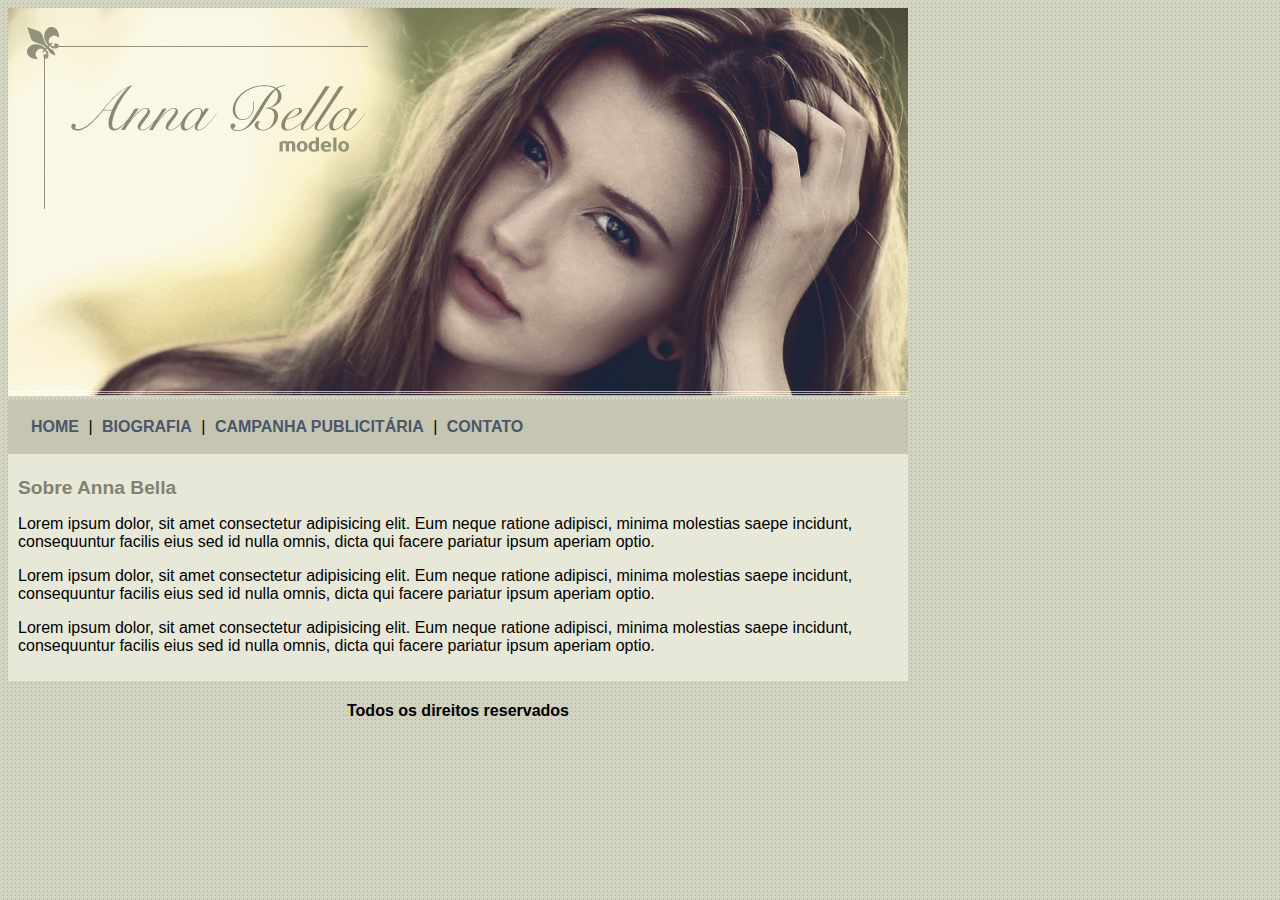
<file: DesenvolvimentoWebCompleto/ProjetoCSS3/index.html>
<!DOCTYPE html>
<html lang="pt-br">
<head>
    <meta charset="UTF-8">
    <meta name="viewport" content="width=device-width, initial-scale=1.0">
    <title>Página Inicial</title>
    <link rel="stylesheet" type="text/css" href="estilo.css">
</head>
<body>

    <div id="principal">

        <img src="imagens/capa.png" alt="Capa">

    <div id="menu">
        <a href="index.html">HOME</a> |
        <a href="biografia.html">BIOGRAFIA</a> |
        <a href="campanha.html">CAMPANHA PUBLICITÁRIA</a> |
        <a href="contato.html">CONTATO</a>
    </div>

    <div id="conteudo">
        <h1>
            Sobre Anna Bella
        </h1>

        <p>
            Lorem ipsum dolor, sit amet consectetur adipisicing elit. Eum neque ratione adipisci, minima molestias saepe incidunt, consequuntur facilis eius sed id nulla omnis, dicta qui facere pariatur ipsum aperiam optio.
        </p>

        <p>
            Lorem ipsum dolor, sit amet consectetur adipisicing elit. Eum neque ratione adipisci, minima molestias saepe incidunt, consequuntur facilis eius sed id nulla omnis, dicta qui facere pariatur ipsum aperiam optio.
        </p>

        <p>
            Lorem ipsum dolor, sit amet consectetur adipisicing elit. Eum neque ratione adipisci, minima molestias saepe incidunt, consequuntur facilis eius sed id nulla omnis, dicta qui facere pariatur ipsum aperiam optio.
        </p>
    </div>

    <footer>
        <h4>Todos os direitos reservados</h4>
    </footer>

</div>
</body>
</html>
</file>
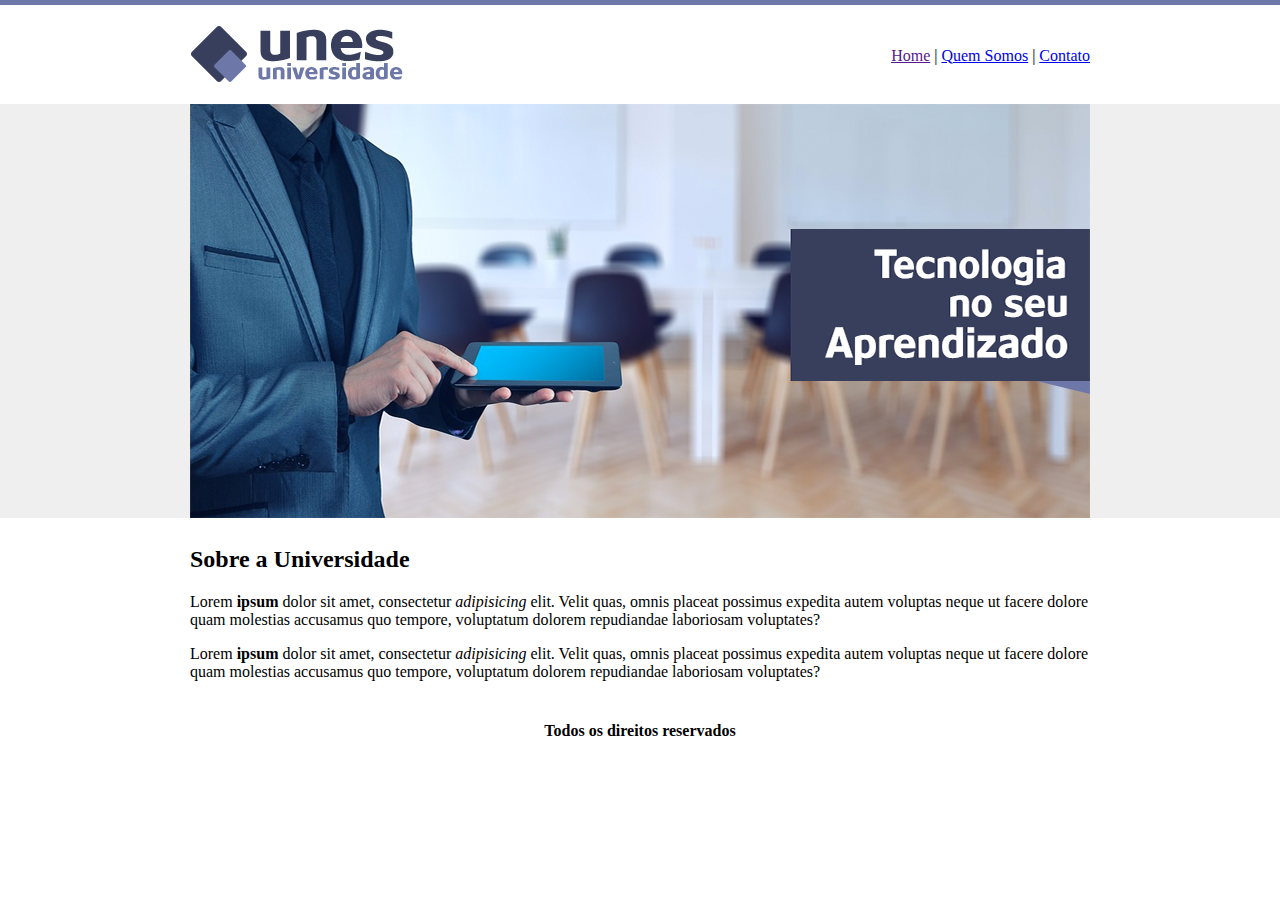
<file: DesenvolvimentoWebCompleto/ProjetoFinalHTML/index.html>
<!-- Esse Arquivos foi construido com o intuido
    de praticar os comandos de tabela -->

<!DOCTYPE html>
<html lang="pt-br">
<head>
    <meta charset="UTF-8">
    <meta name="viewport" content="width=device-width, initial-scale=1.0">
    <title>UNES - Página principal</title>
</head>
<body background="imagens/fundo.png" >
    <table border="0" width="900" align="center">

        <tr>
            <td height="89"><img src="imagens/logo.png" alt="logo"></td>
            <td align="right">
                <a href="">Home</a> |
                <a href="quem-somos.html">Quem Somos</a> |
                <a href="contato.html">Contato</a>
            </td>
        </tr>
        
        <tr>
            <td colspan="2">
                <img src="imagens/capa.png" alt="Capa">
            </td>
        </tr>

        <tr>
            <td colspan="2">
                <h2>Sobre a Universidade</h2>
                <p>Lorem <strong>ipsum</strong> dolor sit amet, consectetur <em>adipisicing</em> elit. Velit quas, omnis placeat possimus expedita autem voluptas neque ut facere dolore quam molestias accusamus quo tempore, voluptatum dolorem repudiandae laboriosam voluptates?
                </p>
                <p>Lorem <strong>ipsum</strong> dolor sit amet, consectetur <em>adipisicing</em> elit. Velit quas, omnis placeat possimus expedita autem voluptas neque ut facere dolore quam molestias accusamus quo tempore, voluptatum dolorem repudiandae laboriosam voluptates?
                </p>
            </td>
        </tr>

        <tr>
            <td colspan="2" align="center">
                <h4>Todos os direitos reservados</h4>
            </td>
        </tr>

    </table>
</body>
</html>
</file>
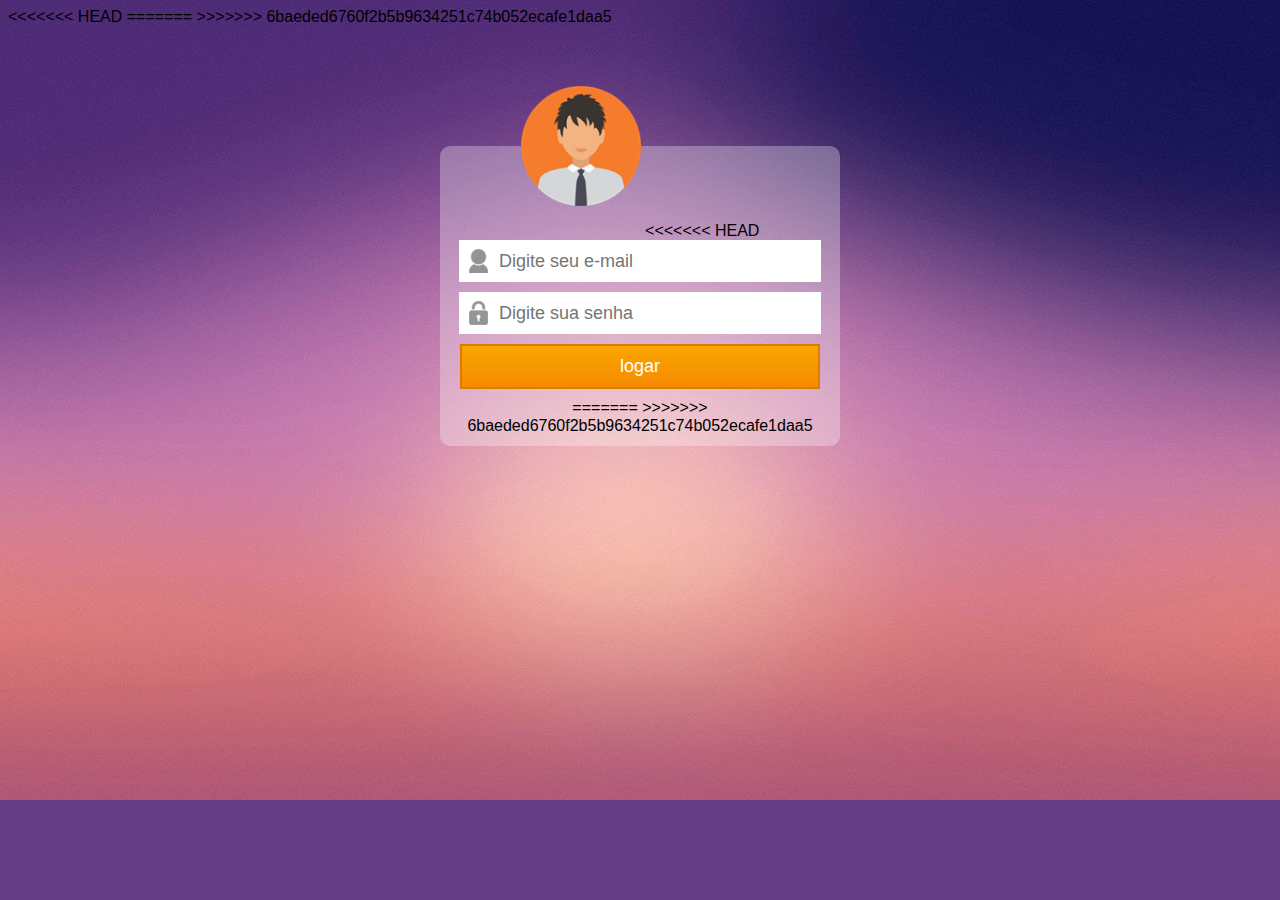
<file: DesenvolvimentoWebCompleto/ProjetoForm/index.html>
<!DOCTYPE html>
<html lang="pt-br">
<head>
    <meta charset="UTF-8">
    <meta name="viewport" content="width=device-width, initial-scale=1.0">
    <title>Estilizando Formulários</title>
<<<<<<< HEAD
    <link rel="stylesheet" type="text/css" href="estilo.css">
=======
    <link rel="stylesheet" style="text/css" href="estilo.css">
>>>>>>> 6baeded6760f2b5b9634251c74b052ecafe1daa5
</head>
<body>
    <div id="container">
        
        <img src="imagens/perfil.png" alt="perfil">

<<<<<<< HEAD
        <form>

            <div>
                <input class="email" type="text" name="email" id="email" placeholder="Digite seu e-mail">
            </div>

            <div>
                <input class="senha" type="password" name="senha" id="senha" placeholder="Digite sua senha">
            </div>

            <div>
                <input class="submit" type="submit" value="logar">
            </div>

        </form>

=======
>>>>>>> 6baeded6760f2b5b9634251c74b052ecafe1daa5
    </div>
</body>
</html>
</file>
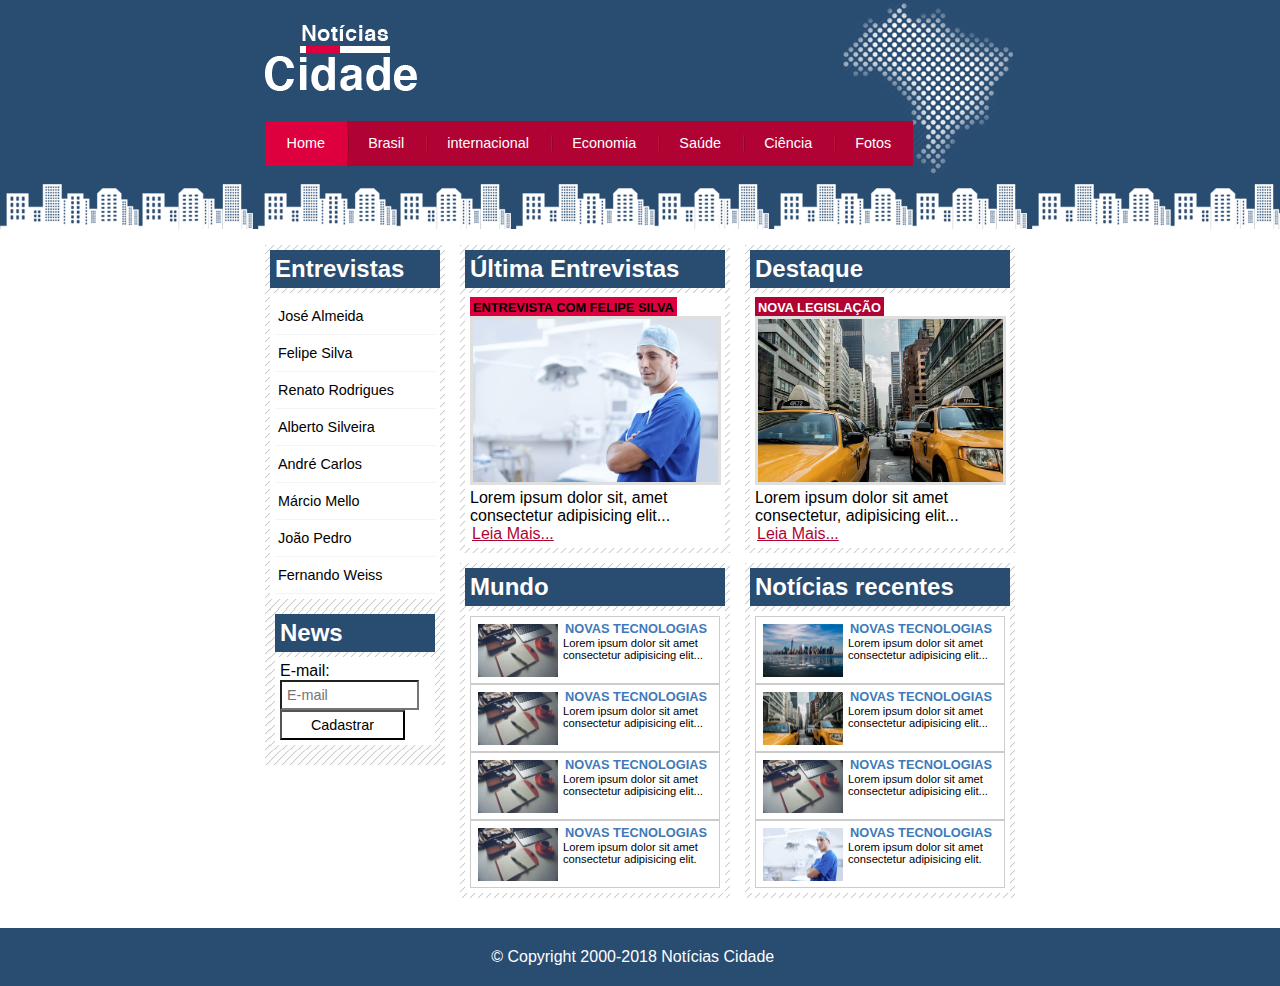
<file: DesenvolvimentoWebCompleto/ProjetoNoticia/index.html>
<!DOCTYPE html>
<html lang="pt-br">
  <head>
    <meta charset="UTF-8" />
    <meta name="viewport" content="width=device-width, initial-scale=1.0" />
    <title>Notícias cidade - Seu site de notícias</title>
    <link rel="stylesheet" type="text/css" href="css/estilo.css" />
  </head>

  <body class="home">
    <!-- INICIO Container-->
    <div id="container">
      <!-- INICO /topo-->
      <div id="topo">
        <h1 class="logo">Notícias Cidade</h1>
        <ul id="navegacao">
          <li class="primeiro"><a id="home" href="index.html">Home</a></li>
          <li><a id="brasil" href="brasil.html">Brasil</a></li>
          <li>
            <a id="internacional" href="internacional.html">internacional</a>
          </li>
          <li><a id="economia" href="economia.html">Economia</a></li>
          <li><a id="saude" href="saude.html">Saúde</a></li>
          <li><a id="ciencia" href="ciencia.html">Ciência</a></li>
          <li><a id="fotos" href="fotos.html">Fotos</a></li>
        </ul>
      </div>
      <!-- FIM /topo-->

      <!-- INICIO /conteudo-->
      <div id="conteudo">
        <div id="primario">
          <div class="caixa entrevista">
            <h2>Última Entrevistas</h2>
            <div class="caixa-conteudo">
              <h3>Entrevista com Felipe Silva</h3>
              <img
                class="imagem-principal"
                src="imagens/doutor.jpg"
                alt="Doutor"
                width="100%"
              />
              <p>Lorem ipsum dolor sit, amet consectetur adipisicing elit...</p>
              <a href="">Leia Mais...</a>
            </div>
          </div>
          <div class="caixa">
            <h2>Mundo</h2>
            <div class="caixa-conteudo">
              <ul id="lista-noticias">
                <li>
                  <a href="">
                    <img
                      src="imagens/tecnologia.jpg"
                      alt="tecnologia"
                      width="80"
                    />
                    <h3>Novas tecnologias</h3>
                    <p>
                      Lorem ipsum dolor sit amet consectetur adipisicing elit...
                    </p>
                  </a>
                </li>
                <li>
                  <a href="">
                    <img
                      src="imagens/tecnologia.jpg"
                      alt="tecnologia"
                      width="80"
                    />
                    <h3>Novas tecnologias</h3>
                    <p>
                      Lorem ipsum dolor sit amet consectetur adipisicing elit...
                    </p>
                  </a>
                </li>
                <li>
                  <a href="">
                    <img
                      src="imagens/tecnologia.jpg"
                      alt="tecnologia"
                      width="80"
                    />
                    <h3>Novas tecnologias</h3>
                    <p>
                      Lorem ipsum dolor sit amet consectetur adipisicing elit...
                    </p>
                  </a>
                </li>
                <li>
                  <a href="">
                    <img
                      src="imagens/tecnologia.jpg"
                      alt="tecnologia"
                      width="80"
                    />
                    <h3>Novas tecnologias</h3>
                    <p>
                      Lorem ipsum dolor sit amet consectetur adipisicing elit.
                    </p>
                  </a>
                </li>
              </ul>
            </div>
          </div>
        </div>
        <div id="secundario">
          <div class="caixa destaque">
            <h2>Destaque</h2>
            <div class="caixa-conteudo">
              <h3>Nova legislação</h3>
              <img
                class="imagem-principal"
                src="imagens/taxi.jpg"
                alt="Taxi"
                width="100%"
              />
              <p>Lorem ipsum dolor sit amet consectetur, adipisicing elit...</p>
              <a href="nova-legislacao.html">Leia Mais...</a>
            </div>
          </div>

          <div class="caixa">
            <h2>Notícias recentes</h2>
            <div class="caixa-conteudo">
              <ul id="lista-noticias">
                <li>
                  <a href="">
                    <img src="imagens/cidade.jpg " alt="cidade" width="80" />
                    <h3>Novas tecnologias</h3>
                    <p>
                      Lorem ipsum dolor sit amet consectetur adipisicing elit...
                    </p>
                  </a>
                </li>
                <li>
                  <a href="">
                    <img src="imagens/taxi.jpg" alt="texi" width="80" />
                    <h3>Novas tecnologias</h3>
                    <p>
                      Lorem ipsum dolor sit amet consectetur adipisicing elit...
                    </p>
                  </a>
                </li>
                <li>
                  <a href="">
                    <img
                      src="imagens/tecnologia.jpg"
                      alt="tecnologia"
                      width="80"
                    />
                    <h3>Novas tecnologias</h3>
                    <p>
                      Lorem ipsum dolor sit amet consectetur adipisicing elit...
                    </p>
                  </a>
                </li>
                <li>
                  <a href="">
                    <img src="imagens/doutor.jpg" alt="doutor" width="80" />
                    <h3>Novas tecnologias</h3>
                    <p>
                      Lorem ipsum dolor sit amet consectetur adipisicing elit.
                    </p>
                  </a>
                </li>
              </ul>
            </div>
          </div>
        </div>
        <!-- INICIO Lateral-->
        <div id="lateral">
          <div class="caixa">
            <h2>Entrevistas</h2>
            <div class="caixa-conteudo">
              <ul>
                <li><a href="">José Almeida</a></li>
                <li><a href="">Felipe Silva</a></li>
                <li><a href="">Renato Rodrigues</a></li>
                <li><a href="">Alberto Silveira</a></li>
                <li><a href="">André Carlos</a></li>
                <li><a href="">Márcio Mello</a></li>
                <li><a href="">João Pedro</a></li>
                <li><a href="">Fernando Weiss</a></li>
              </ul>
            </div>
            <div class="caixa">
              <h2>News</h2>
              <div class="caixa-conteudo">
                <form>
                  <div>
                    <label>E-mail:</label>
                    <input
                      type="text"
                      name="email"
                      id="email"
                      placeholder="E-mail"
                    />
                  </div>
                  <input class="" type="submit" value="Cadastrar" />
                </form>
              </div>
            </div>
          </div>
        </div>
        <!-- FIM /Lateral-->
      </div>
      <!-- FIM /conteudo-->
    </div>
    <!-- FIM /Container-->

    <div id="container-rodape" style="clear: both">
      <div id="rodape">&copy; Copyright 2000-2018 Notícias Cidade</div>
    </div>
  </body>
</html>
</file>
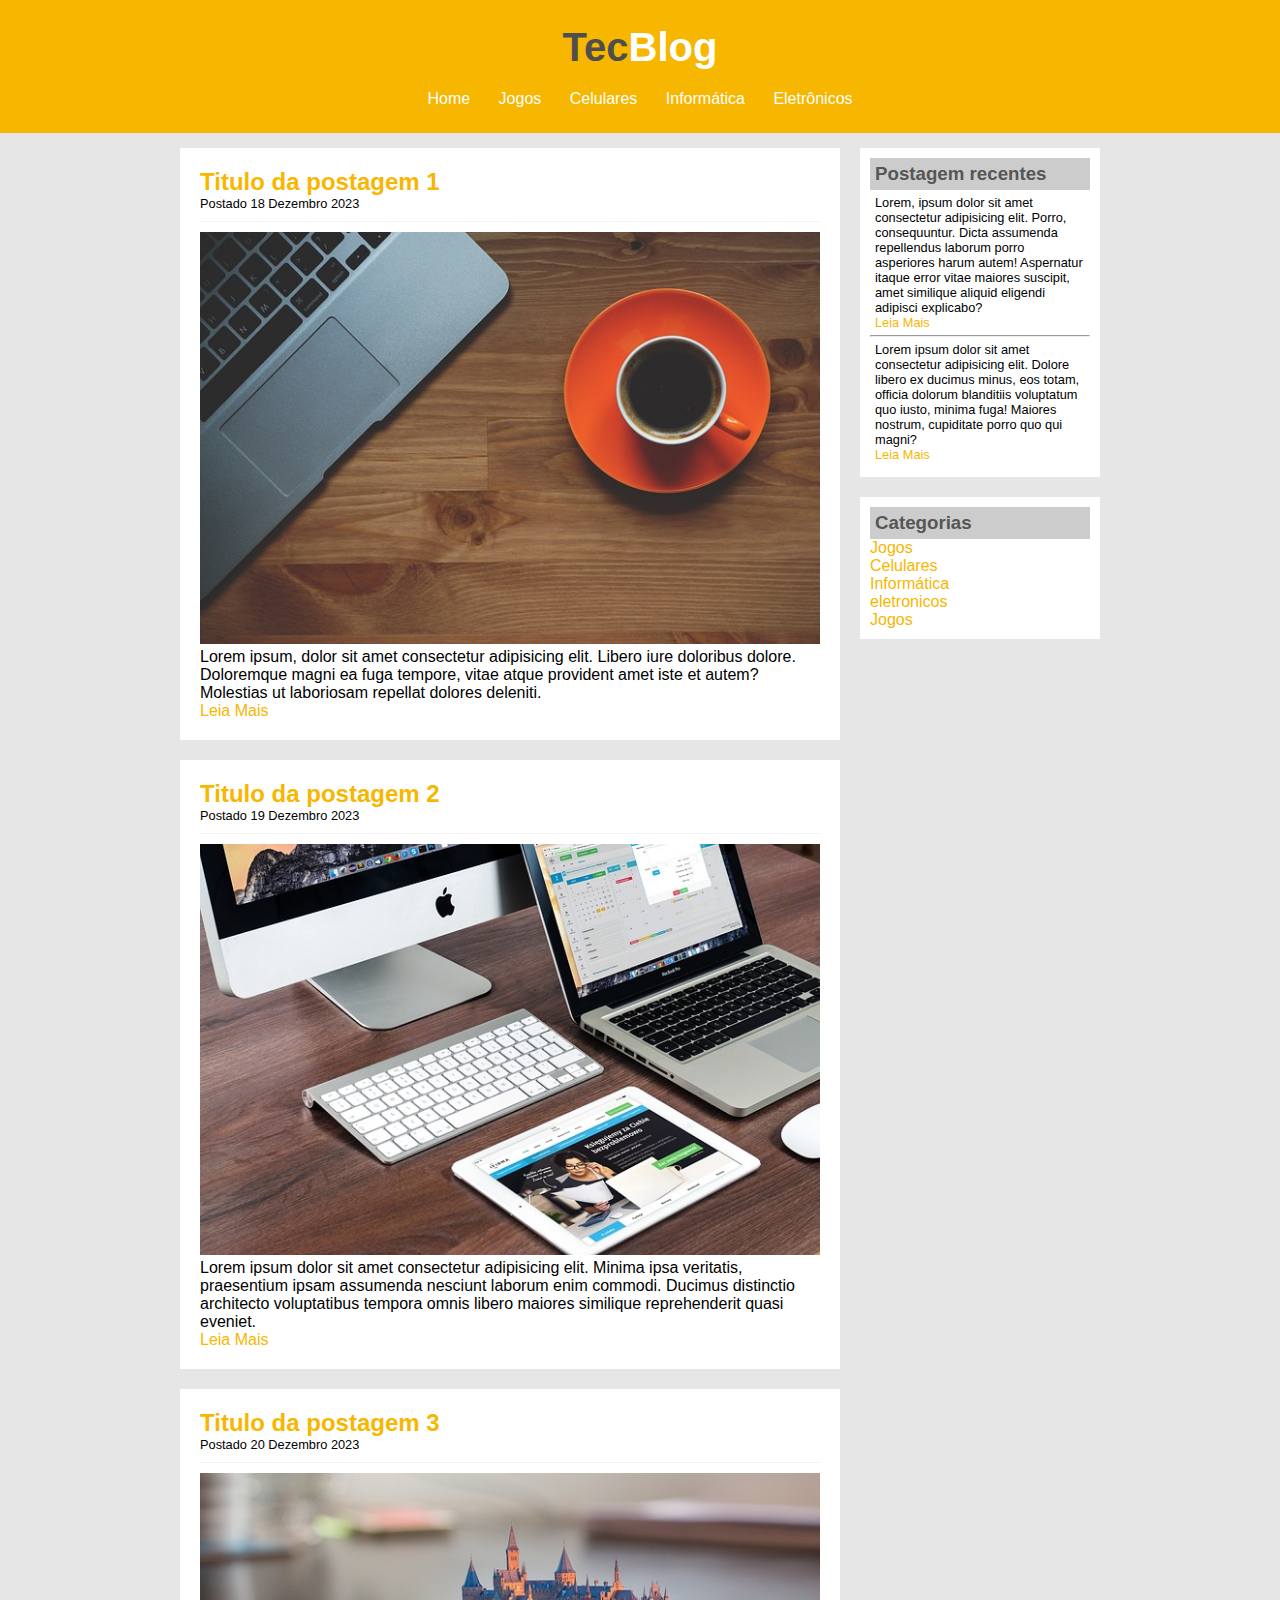
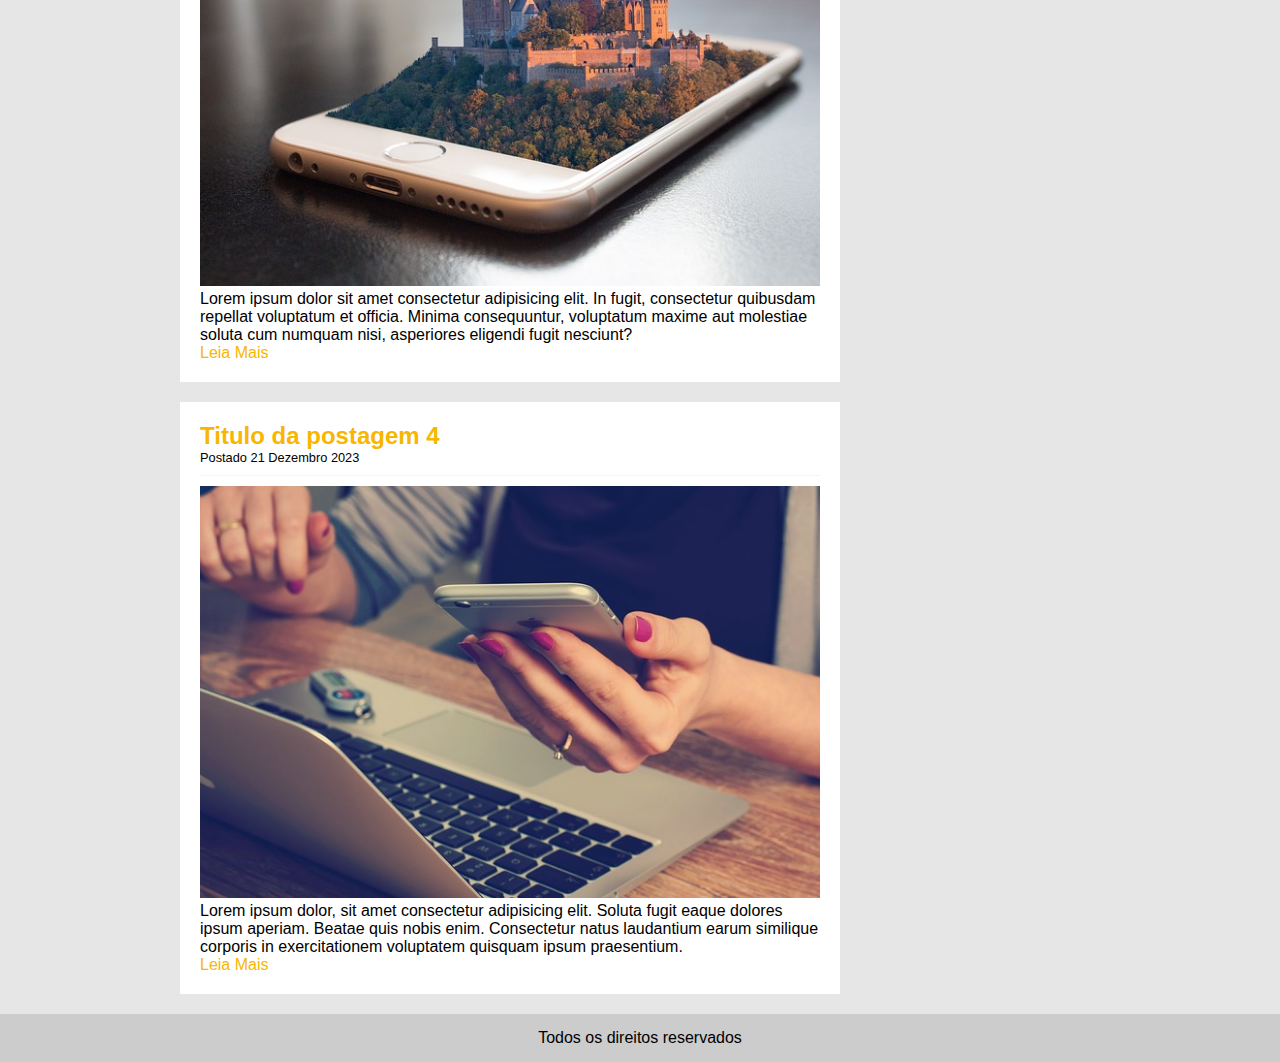
<file: DesenvolvimentoWebCompleto/ProjetoTecBlog/index.html>
<!DOCTYPE html>
<html lang="pt-br">
<head>
    <meta charset="UTF-8">
    <meta name="viewport" content="width=device-width, initial-scale=1.0">
    <title>TecBlog - O seu Blog de tecnologia</title>
    <link rel="stylesheet" type="text/css" href="css/estilo.css">
</head>
<body>
    
    <div id="areaCabecalho">
    
        <div id="areaLogo">
            <h1>Tec<span class="branco">Blog</span></h1>
        </div>
        <div id="areaMenu">
            <a href="index.html">Home</a>
            <a href="jogos.html">Jogos</a>
            <a href="celulares.html">Celulares</a>
            <a href="informatica.html">Informática</a>
            <a href="eletronicos.html">Eletrônicos</a>
        </div>

    </div>

    <div id="areaPrincipal">
        
        <div id="areaPostagens">
            
            <div class="postagem">
                <h2>Titulo da postagem 1</h2>
                <span class="dataPostagem">Postado 18 Dezembro 2023</span>
                <img width="620px" src="imagens/imagem1.jpg" alt="Imagen1">
                <p>Lorem ipsum, dolor sit amet consectetur adipisicing elit. Libero iure doloribus dolore. Doloremque magni ea fuga tempore, vitae atque provident amet iste et autem? Molestias ut laboriosam repellat dolores deleniti.</p>
                <a href="">Leia Mais</a>
            </div>

            <div class="postagem">
                <h2>Titulo da postagem 2</h2>
                <span class="dataPostagem">Postado 19 Dezembro 2023</span>
                <img width="620px" src="imagens/imagem2.jpg" alt="Imagen1">
                <p>Lorem ipsum dolor sit amet consectetur adipisicing elit. Minima ipsa veritatis, praesentium ipsam assumenda nesciunt laborum enim commodi. Ducimus distinctio architecto voluptatibus tempora omnis libero maiores similique reprehenderit quasi eveniet.</p>
                <a href="">Leia Mais</a>
            </div>

            <div class="postagem">
                <h2>Titulo da postagem 3</h2>
                <span class="dataPostagem">Postado 20 Dezembro 2023</span>
                <img width="620px" src="imagens/imagem3.jpg" alt="Imagen1">
                <p>Lorem ipsum dolor sit amet consectetur adipisicing elit. In fugit, consectetur quibusdam repellat voluptatum et officia. Minima consequuntur, voluptatum maxime aut molestiae soluta cum numquam nisi, asperiores eligendi fugit nesciunt?</p>
                <a href="">Leia Mais</a>
            </div>

            <div class="postagem">
                <h2>Titulo da postagem 4</h2>
                <span class="dataPostagem">Postado 21 Dezembro 2023</span>
                <img width="620px" src="imagens/imagem4.jpg" alt="Imagen1">
                <p>Lorem ipsum dolor, sit amet consectetur adipisicing elit. Soluta fugit eaque dolores ipsum aperiam. Beatae quis nobis enim. Consectetur natus laudantium earum similique corporis in exercitationem voluptatem quisquam ipsum praesentium.</p>
                <a href="">Leia Mais</a>
            </div>
        </div>
        <div id="areaLateral">
            <div class="conteudoLateral">
                <h3>Postagem recentes</h3>
                <div class="postagemLateral">
                    <p>Lorem, ipsum dolor sit amet consectetur adipisicing elit. Porro, consequuntur. Dicta assumenda repellendus laborum porro asperiores harum autem! Aspernatur itaque error vitae maiores suscipit, amet similique aliquid eligendi adipisci explicabo?</p>
                    <a href="">Leia Mais</a>
                </div>
                <hr>
                <div class="postagemLateral" style="border-bottom: none;">
                    <p>Lorem ipsum dolor sit amet consectetur adipisicing elit. Dolore libero ex ducimus minus, eos totam, officia dolorum blanditiis voluptatum quo iusto, minima fuga! Maiores nostrum, cupiditate porro quo qui magni?</p>
                    <a href="">Leia Mais</a>
                </div>
            </div>

            <div class="conteudoLateral">
                <h3>Categorias</h3>
                
                <a href="">Jogos</a><br>
                <a href="">Celulares</a><br>
                <a href="">Informática</a><br>
                <a href="">eletronicos</a><br> 
                <a href="">Jogos</a><br>
                </div>
            </div>
        </div>

        <div id="rodape">
            Todos os direitos reservados
        </div>
    </div>

</body>
</html>
</file>
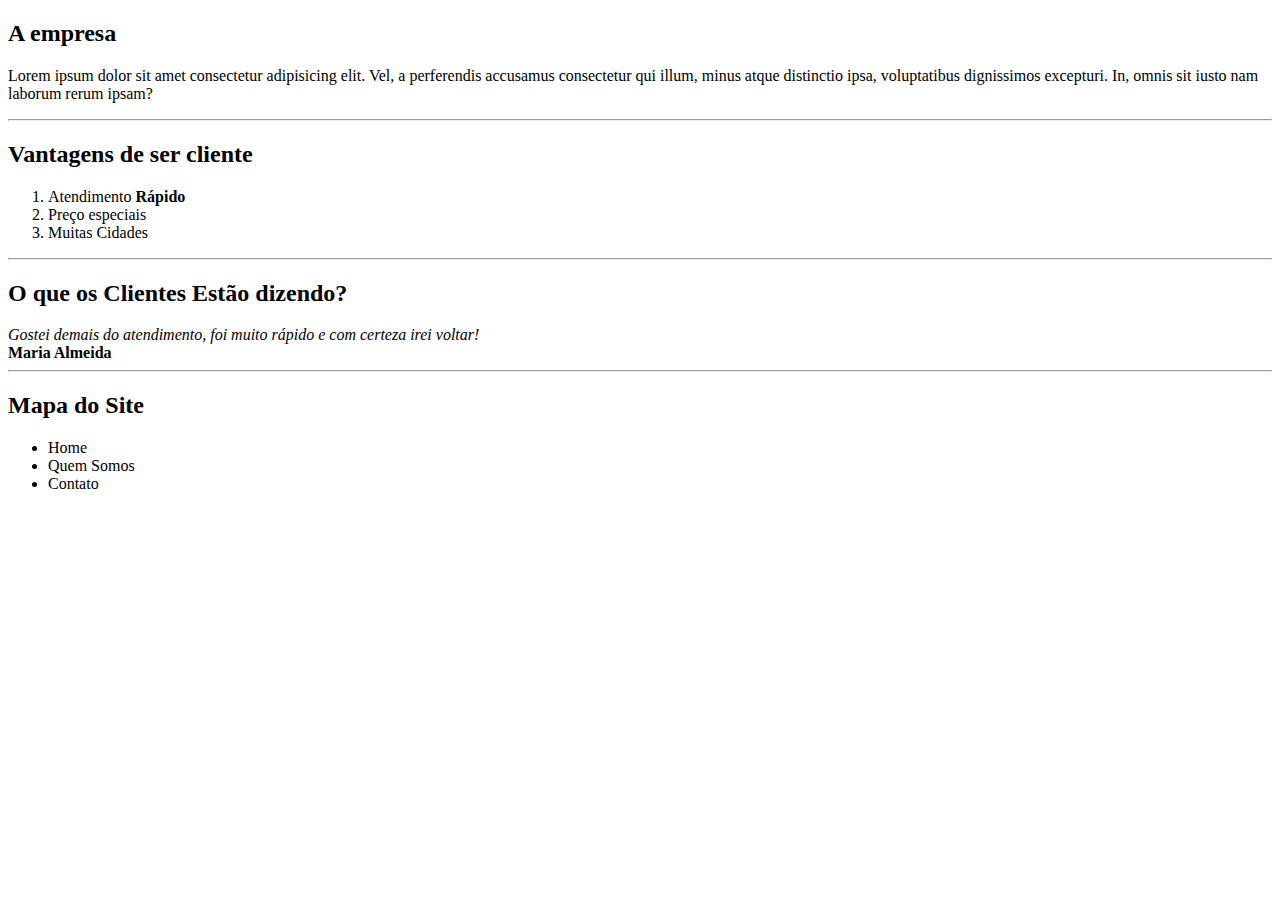
<file: DesenvolvimentoWebCompleto/PrimeiroProjeto/projeto.html>
<!DOCTYPE html>
<html lang="pt-br">
<head>
    <meta charset="UTF-8">
    <meta name="viewport" content="width=device-width, initial-scale=1.0">
    <title>Document</title>
</head>
<body>
    
    <h2>A empresa</h2>
    <p>Lorem ipsum dolor sit amet consectetur adipisicing elit. Vel, a perferendis accusamus consectetur qui illum, minus atque distinctio ipsa, voluptatibus dignissimos excepturi. In, omnis sit iusto nam laborum rerum ipsam?</p>

    <hr>

    <h2>Vantagens de ser cliente</h2>
    <ol>
        <li>Atendimento <strong>Rápido</strong></li>
        <li>Preço especiais</li>
        <li>Muitas Cidades</li>
    </ol>

    <hr>

    <h2>O que os Clientes Estão dizendo?</h2>
    <em>Gostei demais do atendimento, foi muito rápido e com certeza irei voltar!</em>
    <br>
    <strong>Maria Almeida</strong>

    <hr>
    <h2>Mapa do Site</h2>
    <ul>
        <li>Home</li>
        <li>Quem Somos</li>
        <li>Contato</li>
    </ul>
</body>
</html>
</file>
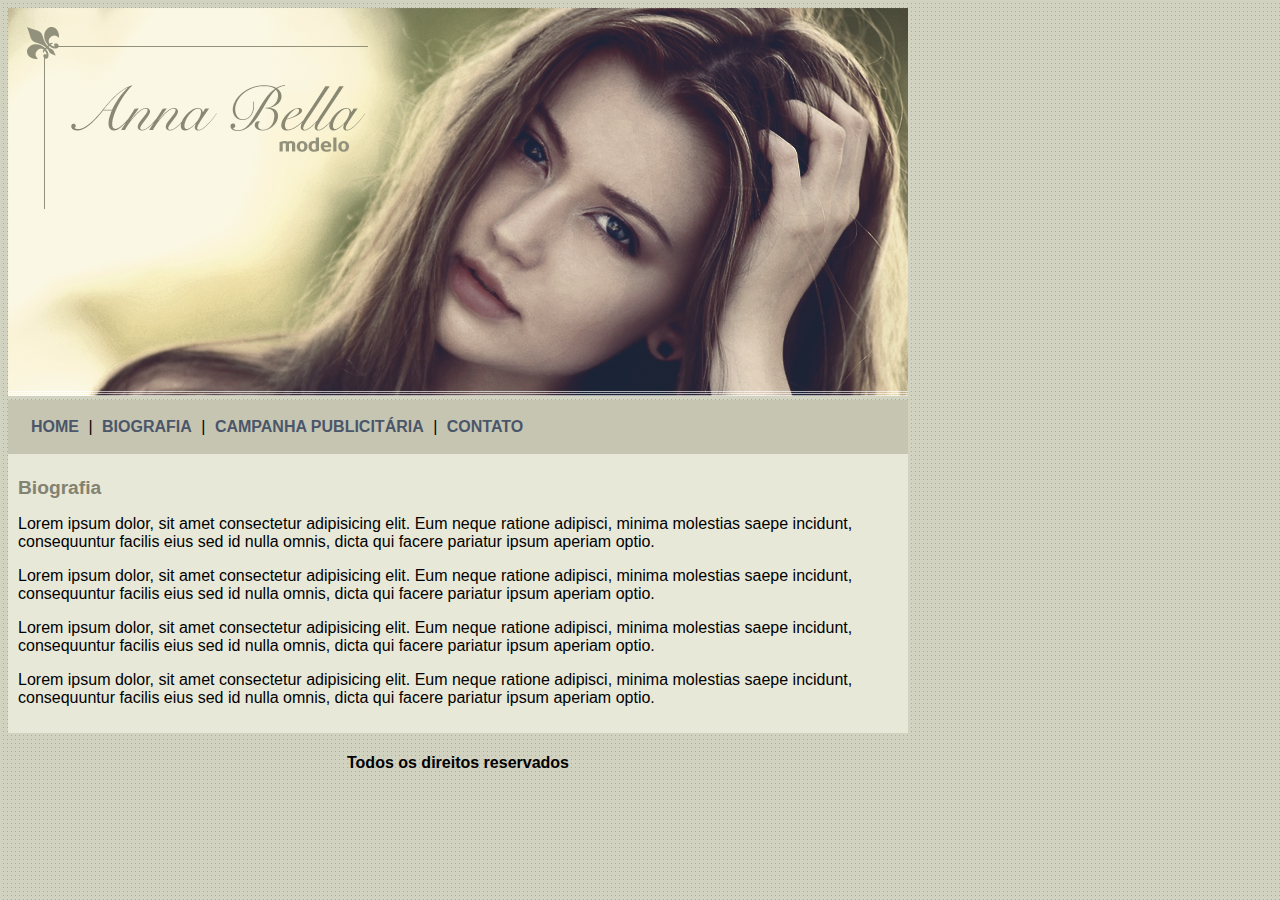
<file: DesenvolvimentoWebCompleto/ProjetoCSS3/biografia.html>
<!DOCTYPE html>
<html lang="pt-br">
<head>
    <meta charset="UTF-8">
    <meta name="viewport" content="width=device-width, initial-scale=1.0">
    <title>biografia</title>
    <link rel="stylesheet" href="estilo.css">
</head>
<body>
    <div id="principal">
        
        <img src="imagens/capa.png" alt="Capa">

    <div id="menu">
        <a href="index.html">HOME</a> |
        <a href="biografia.html">BIOGRAFIA</a> |
        <a href="campanha.html">CAMPANHA PUBLICITÁRIA</a> |
        <a href="contato.html">CONTATO</a>
    </div>

    <div id="conteudo">
        <h1>
            Biografia
        </h1>

        <p>
            Lorem ipsum dolor, sit amet consectetur adipisicing elit. Eum neque ratione adipisci, minima molestias saepe incidunt, consequuntur facilis eius sed id nulla omnis, dicta qui facere pariatur ipsum aperiam optio.
        </p>

        <p>
            Lorem ipsum dolor, sit amet consectetur adipisicing elit. Eum neque ratione adipisci, minima molestias saepe incidunt, consequuntur facilis eius sed id nulla omnis, dicta qui facere pariatur ipsum aperiam optio.
        </p>

        <p>
            Lorem ipsum dolor, sit amet consectetur adipisicing elit. Eum neque ratione adipisci, minima molestias saepe incidunt, consequuntur facilis eius sed id nulla omnis, dicta qui facere pariatur ipsum aperiam optio.
        </p>

        <p>
            Lorem ipsum dolor, sit amet consectetur adipisicing elit. Eum neque ratione adipisci, minima molestias saepe incidunt, consequuntur facilis eius sed id nulla omnis, dicta qui facere pariatur ipsum aperiam optio.
        </p>
    </div>

    <footer>
        <h4>Todos os direitos reservados</h4>
    </footer>

</div>

</body>
</html>
</file>
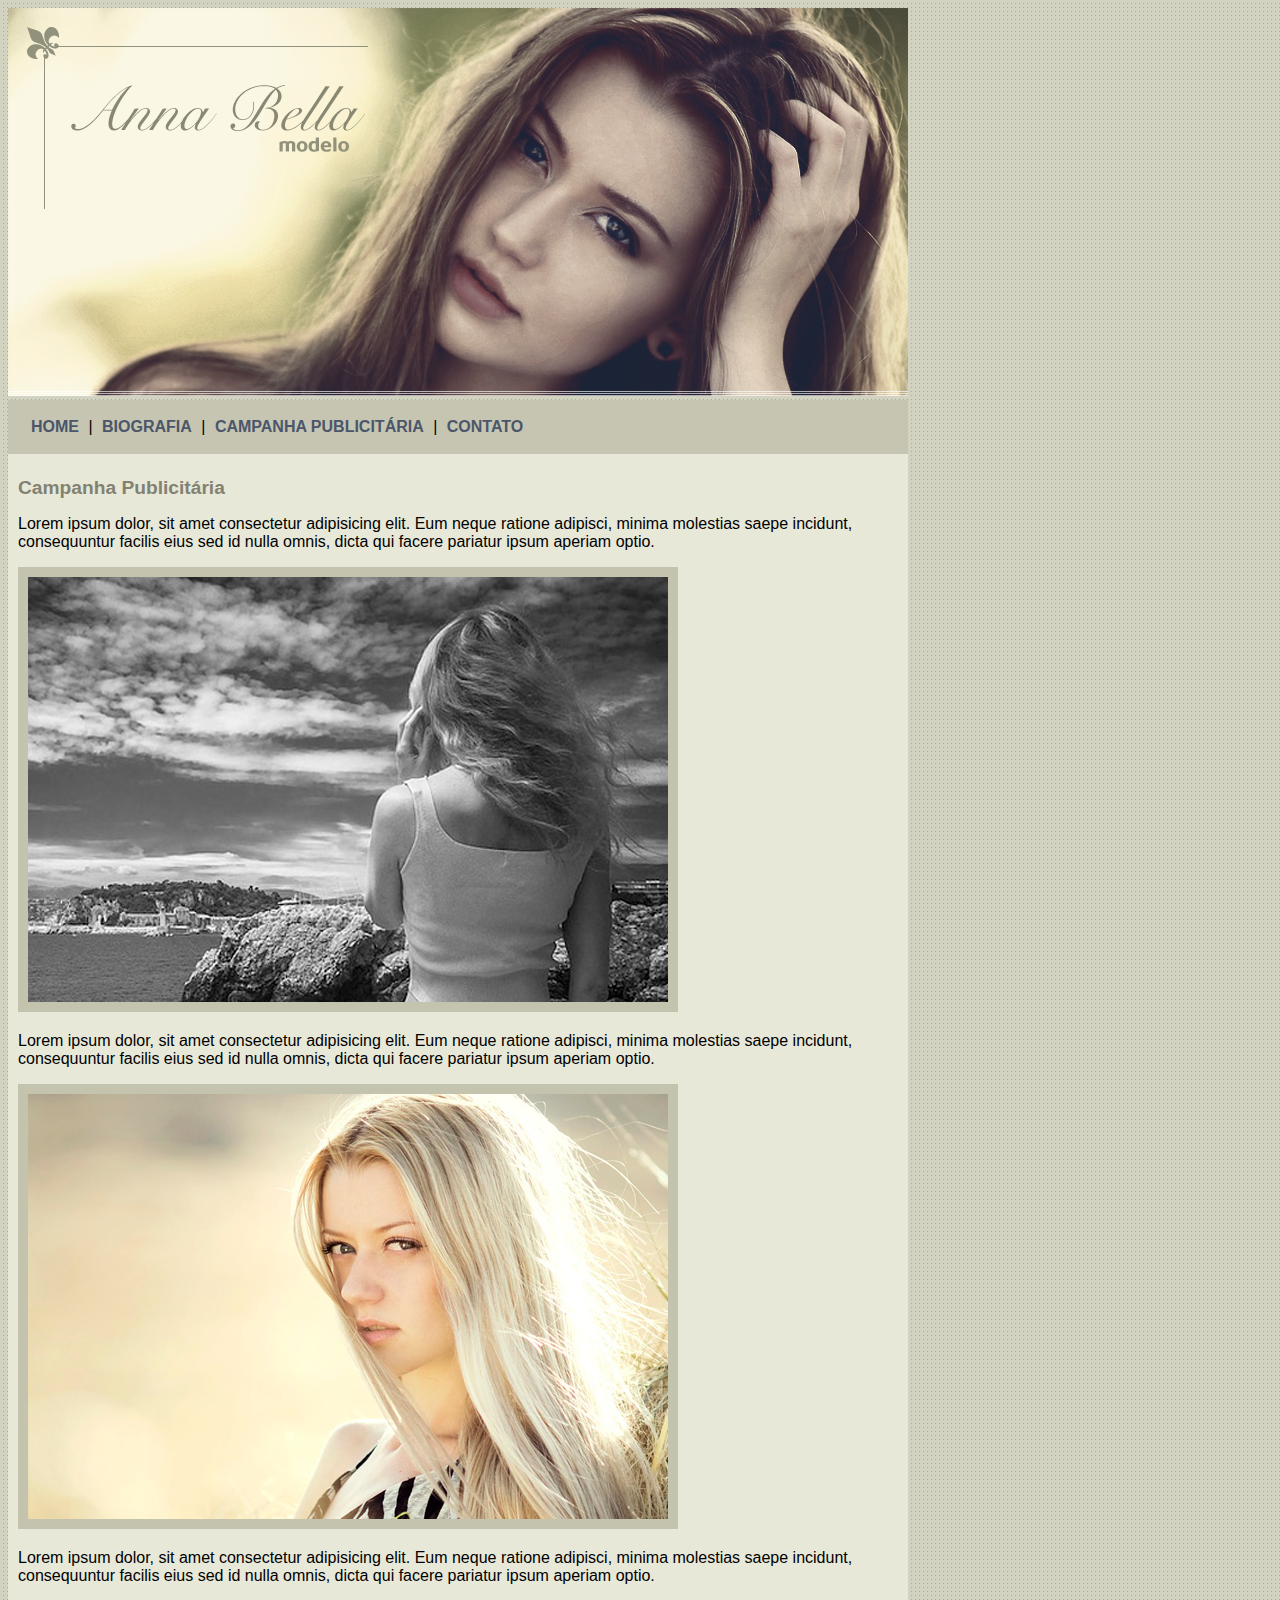
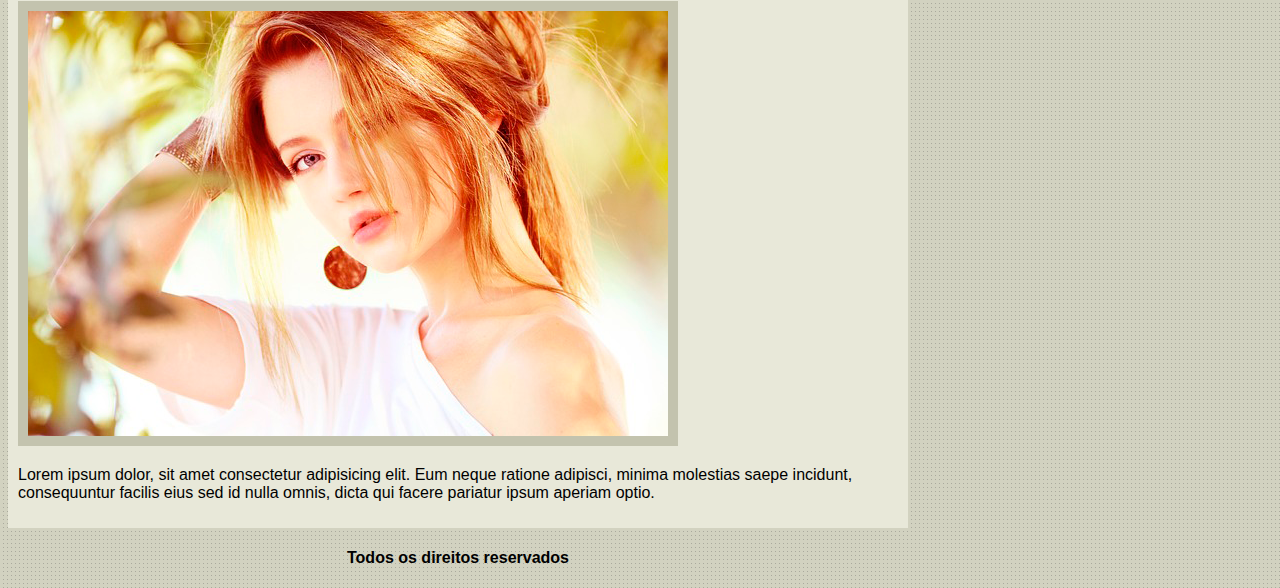
<file: DesenvolvimentoWebCompleto/ProjetoCSS3/campanha.html>
<!DOCTYPE html>
<html lang="pt-br">
<head>
    <meta charset="UTF-8">
    <meta name="viewport" content="width=device-width, initial-scale=1.0">
    <title>Campanha Publicitária</title>
    <link rel="stylesheet" href="estilo.css">
</head>
<body>
    <div id="principal">
        <img src="imagens/capa.png" alt="Capa">

    <div id="menu">
        <a href="index.html">HOME</a> |
        <a href="biografia.html">BIOGRAFIA</a> |
        <a href="campanha.html">CAMPANHA PUBLICITÁRIA</a> |
        <a href="contato.html">CONTATO</a>
    </div>

    <div id="conteudo">
        <h1>
            Campanha Publicitária
        </h1>
        
        <p>
            Lorem ipsum dolor, sit amet consectetur adipisicing elit. Eum neque ratione adipisci, minima molestias saepe incidunt, consequuntur facilis eius sed id nulla omnis, dicta qui facere pariatur ipsum aperiam optio.
        </p>

        <img src="imagens/foto1.png" alt="Foto1" class="imgCampanha">

        <p>
            Lorem ipsum dolor, sit amet consectetur adipisicing elit. Eum neque ratione adipisci, minima molestias saepe incidunt, consequuntur facilis eius sed id nulla omnis, dicta qui facere pariatur ipsum aperiam optio.
        </p>

        <img src="imagens/foto2.png" alt="Foto2" class="imgCampanha">
    
        <p>
            Lorem ipsum dolor, sit amet consectetur adipisicing elit. Eum neque ratione adipisci, minima molestias saepe incidunt, consequuntur facilis eius sed id nulla omnis, dicta qui facere pariatur ipsum aperiam optio.
        </p>

        <img src="imagens/foto3.png" alt="Foto2" class="imgCampanha">

        <p>
            Lorem ipsum dolor, sit amet consectetur adipisicing elit. Eum neque ratione adipisci, minima molestias saepe incidunt, consequuntur facilis eius sed id nulla omnis, dicta qui facere pariatur ipsum aperiam optio.
        </p>

    </div>

    <footer>
        <h4>Todos os direitos reservados</h4>
    </footer>

</div>

</body>
</html>
</file>
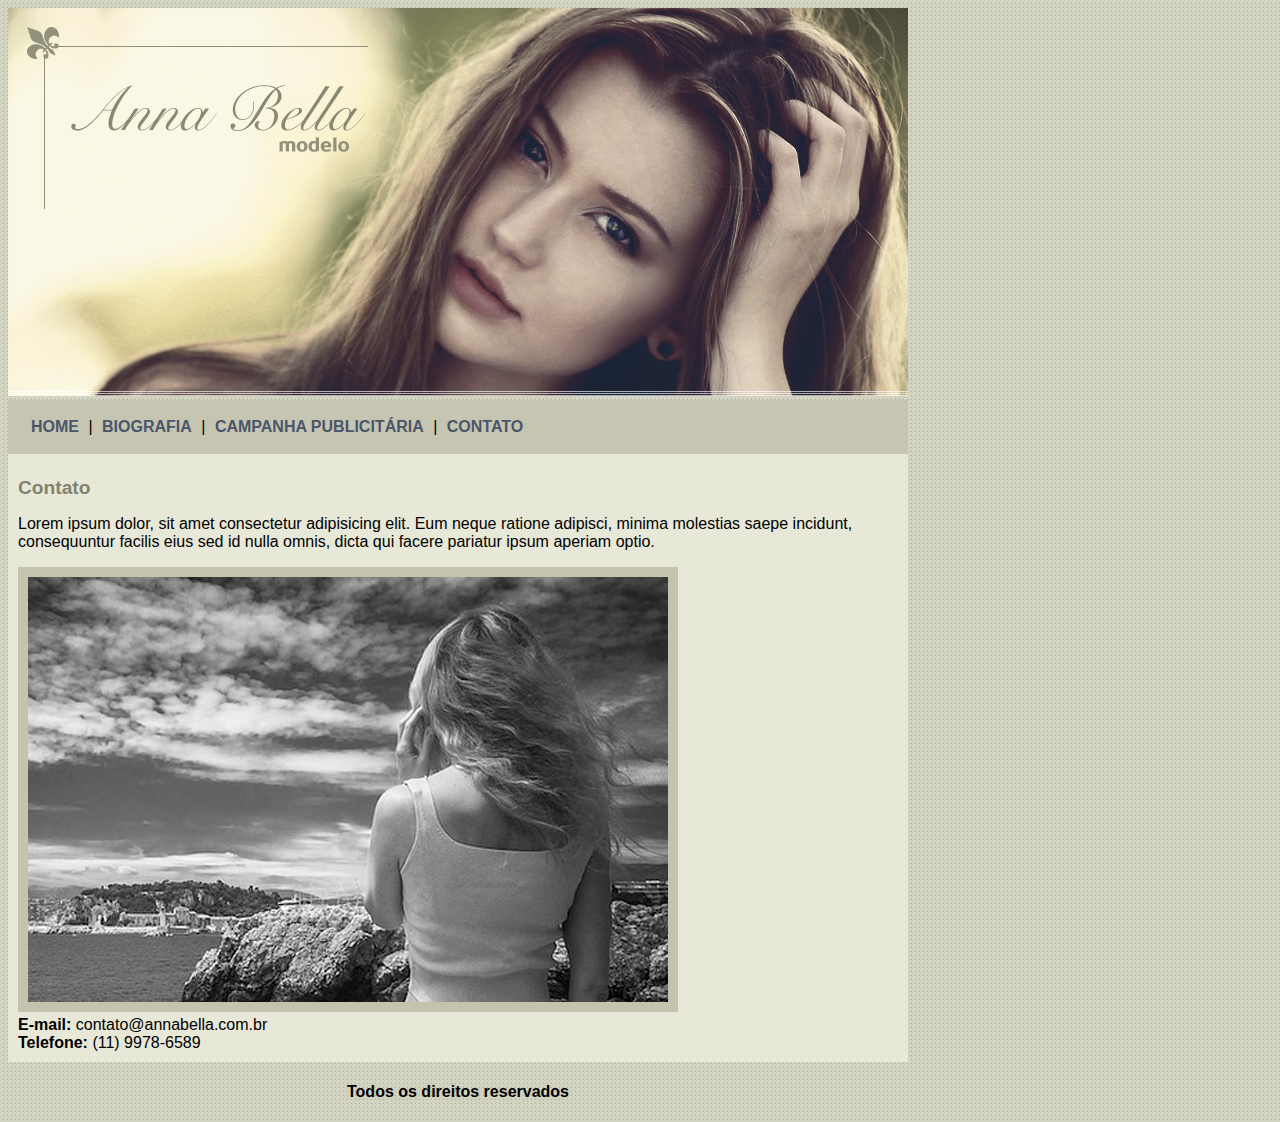
<file: DesenvolvimentoWebCompleto/ProjetoCSS3/contato.html>
<!DOCTYPE html>
<html lang="pt-br">
<head>
    <meta charset="UTF-8">
    <meta name="viewport" content="width=device-width, initial-scale=1.0">
    <title>Contato</title>
    <link rel="stylesheet" href="estilo.css">
</head>
<body>
    <div id="principal">
        <img src="imagens/capa.png" alt="Capa">

    <div id="menu">
        <a href="index.html">HOME</a> |
        <a href="biografia.html">BIOGRAFIA</a> |
        <a href="campanha.html">CAMPANHA PUBLICITÁRIA</a> |
        <a href="contato.html">CONTATO</a>
    </div>

    <div id="conteudo">
        <h1>
            Contato
        </h1>
        
        <p>
            Lorem ipsum dolor, sit amet consectetur adipisicing elit. Eum neque ratione adipisci, minima molestias saepe incidunt, consequuntur facilis eius sed id nulla omnis, dicta qui facere pariatur ipsum aperiam optio.
        </p>

        <img src="imagens/foto1.png" alt="Foto1" class="imgCampanha">
        
        <div>
            <strong>E-mail:</strong> contato@annabella.com.br <br>
            <strong>Telefone:</strong> (11) 9978-6589
        </div>
    </div>

    <footer>
        <h4>Todos os direitos reservados</h4>
    </footer>

</div>

</body>
</html>
</file>
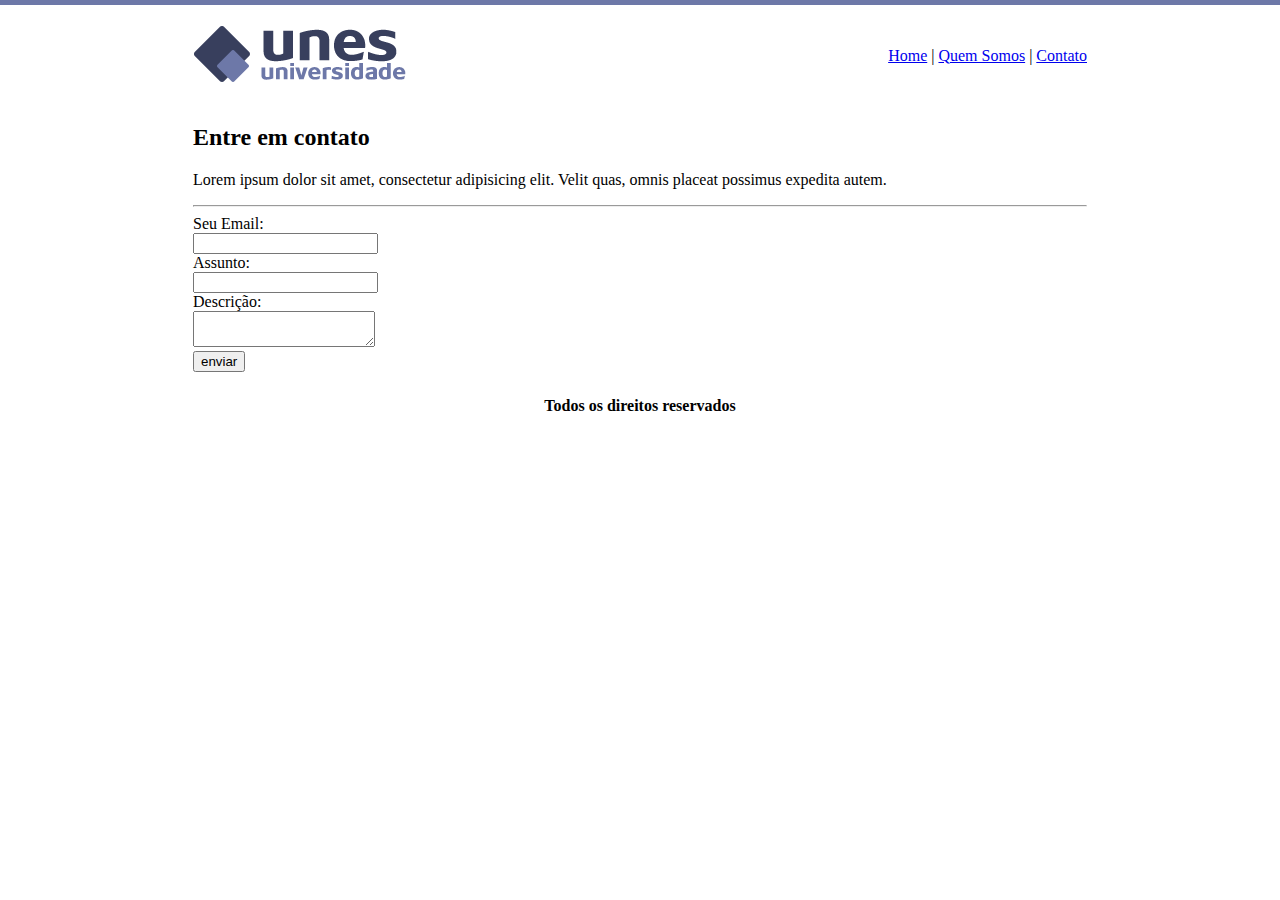
<file: DesenvolvimentoWebCompleto/ProjetoFinalHTML/contato.html>
<!-- Esse Arquivos foi construido com o intuido
    de praticar os comandos de tabela -->

<!DOCTYPE html>
<html lang="pt-br">
<head>
    <meta charset="UTF-8">
    <meta name="viewport" content="width=device-width, initial-scale=1.0">
    <title>UNES - Quem Somos</title>
</head>
<body background="imagens/fundo2.png" >
    <table border="0" width="900" align="center">

        <tr>
            <td height="89"><img src="imagens/logo.png" alt="logo"></td>
            <td align="right">
                <a href="index.html">Home</a> |
                <a href="quem-somos.html">Quem Somos</a> |
                <a href="contato.html">Contato</a>
            </td>
        </tr>

        <tr>
            <td colspan="2">
                <h2>Entre em contato</h2>
                <p>Lorem ipsum dolor sit amet, consectetur adipisicing elit. Velit quas, omnis placeat possimus expedita autem.
                </p>

                <hr>

                <form>

                    Seu Email: <br>
                    <input type="text" name="email"><br>

                    Assunto: <br>
                    <input type="text" name="assunto"><br>

                    Descrição: <br>
                    <textarea></textarea><br>

                    <input type="submit" value="enviar">

                </form>

            </td>
        </tr>

        <tr>
            <td colspan="2" align="center">
                <h4>Todos os direitos reservados</h4>
            </td>
        </tr>

    </table>
</body>
</html>
</file>
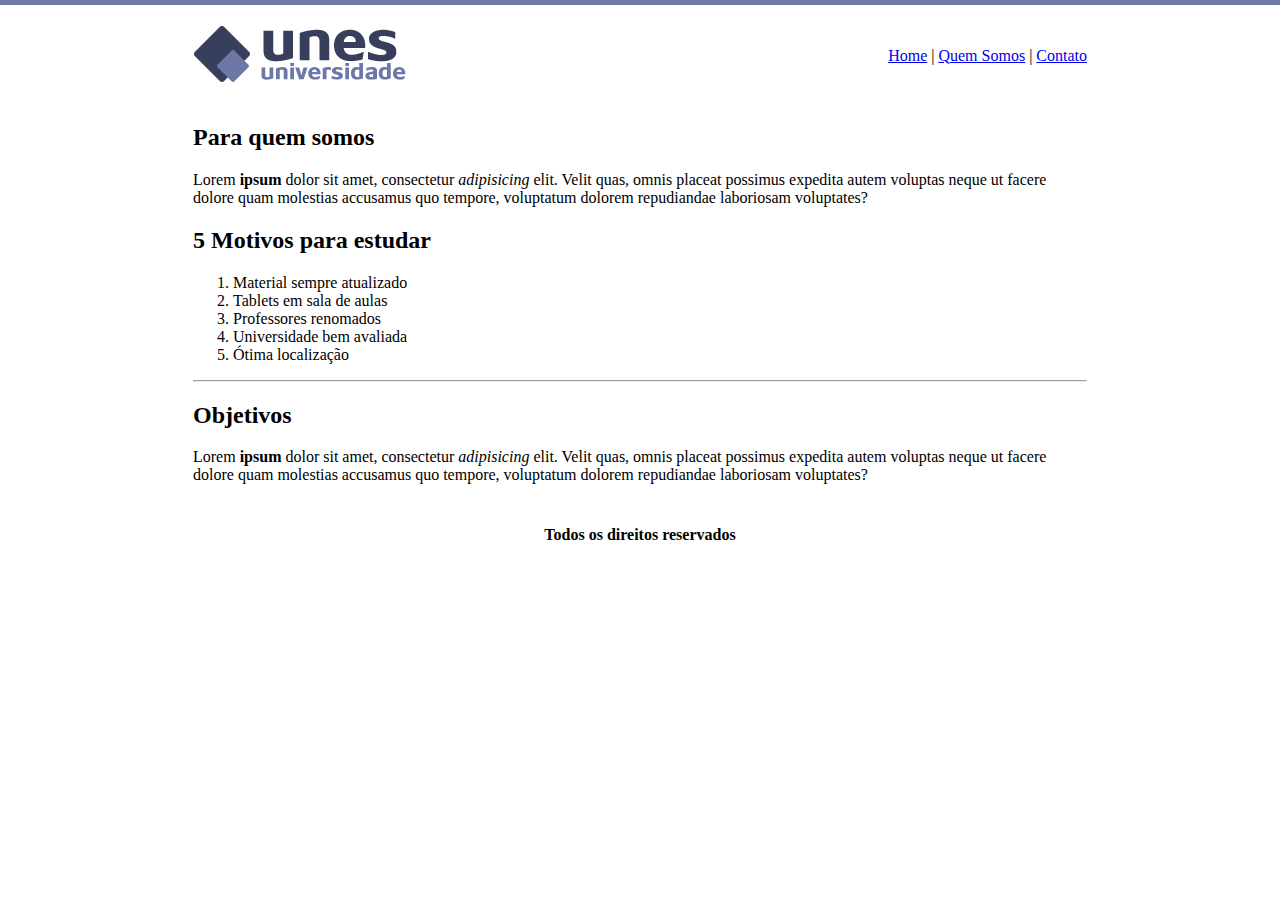
<file: DesenvolvimentoWebCompleto/ProjetoFinalHTML/quem-somos.html>
<!-- Esse Arquivos foi construido com o intuido
    de praticar os comandos de tabela -->

<!DOCTYPE html>
<html lang="pt-br">
<head>
    <meta charset="UTF-8">
    <meta name="viewport" content="width=device-width, initial-scale=1.0">
    <title>UNES - Quem Somos</title>
</head>
<body background="imagens/fundo2.png" >
    <table border="0" width="900" align="center">

        <tr>
            <td height="89"><img src="imagens/logo.png" alt="logo"></td>
            <td align="right">
                <a href="index.html">Home</a> |
                <a href="quem-somos.html">Quem Somos</a> |
                <a href="contato.html">Contato</a>
            </td>
        </tr>

        <tr>
            <td colspan="2">
                <h2>Para quem somos</h2>
                <p>Lorem <strong>ipsum</strong> dolor sit amet, consectetur <em>adipisicing</em> elit. Velit quas, omnis placeat possimus expedita autem voluptas neque ut facere dolore quam molestias accusamus quo tempore, voluptatum dolorem repudiandae laboriosam voluptates?
                </p>
                
                <h2>5 Motivos para estudar</h2>
                <ol>
                    <li>Material sempre atualizado</li>
                    <li>Tablets em sala de aulas</li>
                    <li>Professores renomados</li>
                    <li>Universidade bem avaliada</li>
                    <li>Ótima localização</li>
                </ol>

                <hr>

                <h2>Objetivos</h2>

                <p>Lorem <strong>ipsum</strong> dolor sit amet, consectetur <em>adipisicing</em> elit. Velit quas, omnis placeat possimus expedita autem voluptas neque ut facere dolore quam molestias accusamus quo tempore, voluptatum dolorem repudiandae laboriosam voluptates?
                </p>
            </td>
        </tr>

        <tr>
            <td colspan="2" align="center">
                <h4>Todos os direitos reservados</h4>
            </td>
        </tr>

    </table>
</body>
</html>
</file>
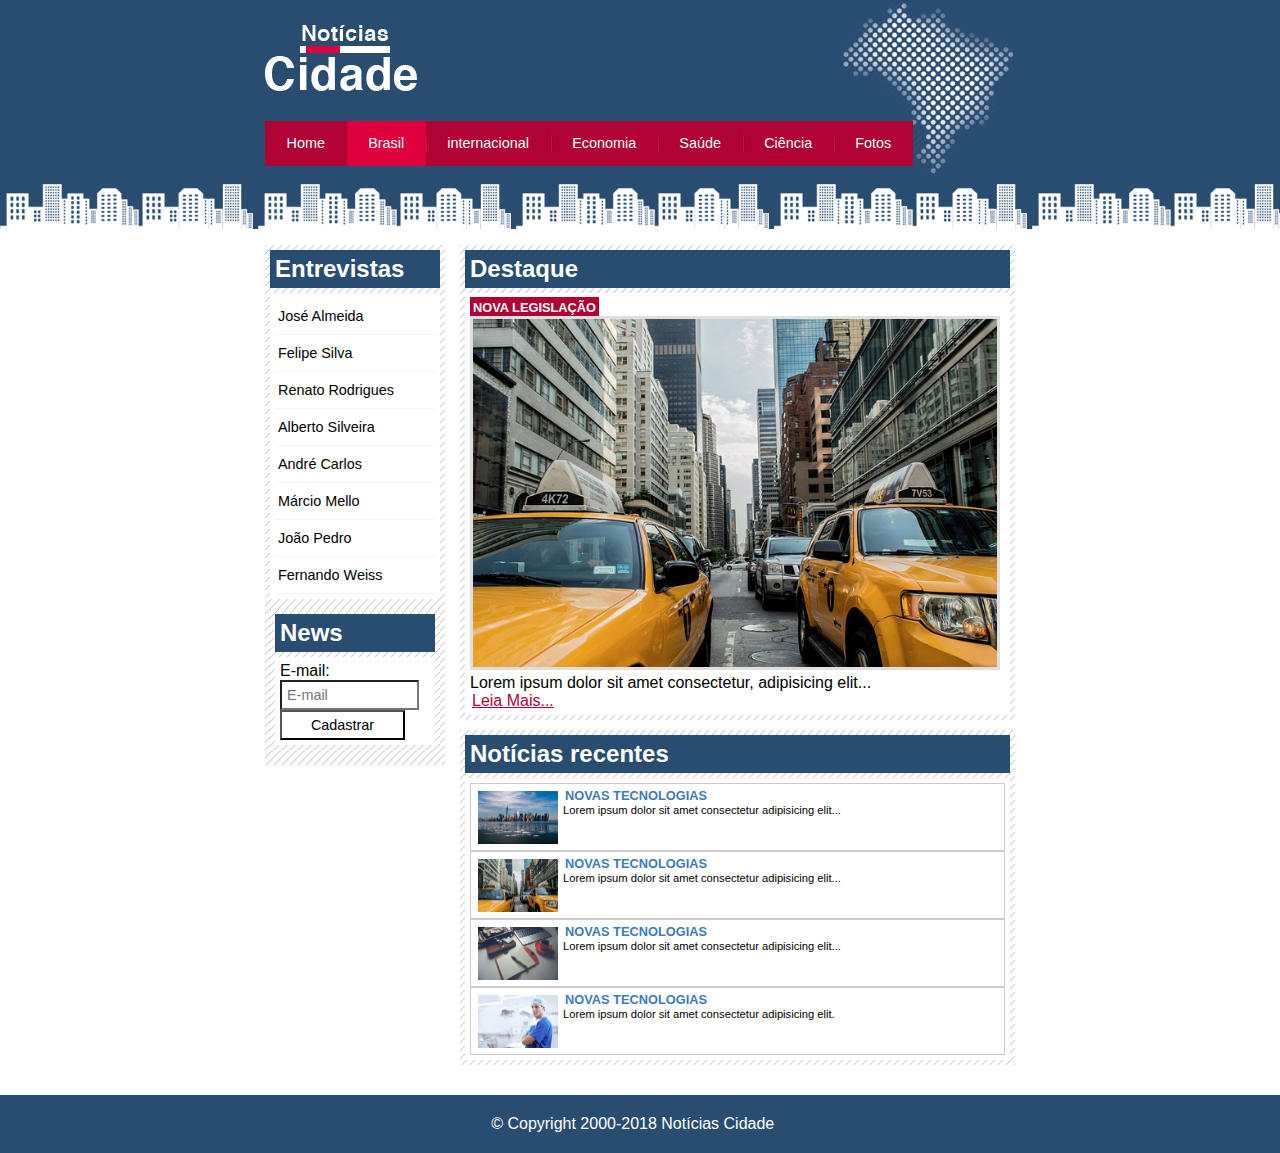
<file: DesenvolvimentoWebCompleto/ProjetoNoticia/brasil.html>
<!DOCTYPE html>
<html lang="pt-br">
  <head>
    <meta charset="UTF-8" />
    <meta name="viewport" content="width=device-width, initial-scale=1.0" />
    <title>Notícias cidade - Seu site de notícias</title>
    <link rel="stylesheet" type="text/css" href="css/estilo.css" />
  </head>

  <body id="duas-colunas" class="brasil">
    <!-- INICIO Container-->
    <div id="container">
      <!-- INICO /topo-->
      <div id="topo">
        <h1 class="logo">Notícias Cidade</h1>
        <ul id="navegacao">
          <li class="primeiro"><a id="home" href="index.html">Home</a></li>
          <li><a id="brasil" href="brasil.html">Brasil</a></li>
          <li>
            <a id="internacional" href="internacional.html">internacional</a>
          </li>
          <li><a id="economia" href="economia.html">Economia</a></li>
          <li><a id="saude" href="saude.html">Saúde</a></li>
          <li><a id="ciencia" href="ciencia.html">Ciência</a></li>
          <li><a id="fotos" href="fotos.html">Fotos</a></li>
        </ul>
      </div>
      <!-- FIM /topo-->

      <!-- INICIO /conteudo-->
      <div id="conteudo">
        <div id="primario">
          <div class="caixa destaque">
            <h2>Destaque</h2>
            <div class="caixa-conteudo">
              <h3>Nova legislação</h3>
              <img
                class="imagem-principal"
                src="imagens/taxi.jpg"
                alt="Taxi"
                width="100%"
              />
              <p>Lorem ipsum dolor sit amet consectetur, adipisicing elit...</p>
              <a href="">Leia Mais...</a>
            </div>
          </div>

          <div class="caixa">
            <h2>Notícias recentes</h2>
            <div class="caixa-conteudo">
              <ul id="lista-noticias">
                <li>
                  <a href="">
                    <img src="imagens/cidade.jpg " alt="cidade" width="80" />
                    <h3>Novas tecnologias</h3>
                    <p>
                      Lorem ipsum dolor sit amet consectetur adipisicing elit...
                    </p>
                  </a>
                </li>
                <li>
                  <a href="">
                    <img src="imagens/taxi.jpg" alt="texi" width="80" />
                    <h3>Novas tecnologias</h3>
                    <p>
                      Lorem ipsum dolor sit amet consectetur adipisicing elit...
                    </p>
                  </a>
                </li>
                <li>
                  <a href="">
                    <img
                      src="imagens/tecnologia.jpg"
                      alt="tecnologia"
                      width="80"
                    />
                    <h3>Novas tecnologias</h3>
                    <p>
                      Lorem ipsum dolor sit amet consectetur adipisicing elit...
                    </p>
                  </a>
                </li>
                <li>
                  <a href="">
                    <img src="imagens/doutor.jpg" alt="doutor" width="80" />
                    <h3>Novas tecnologias</h3>
                    <p>
                      Lorem ipsum dolor sit amet consectetur adipisicing elit.
                    </p>
                  </a>
                </li>
              </ul>
            </div>
          </div>
        </div>
        <!-- INICIO Lateral-->
        <div id="lateral">
          <div class="caixa">
            <h2>Entrevistas</h2>
            <div class="caixa-conteudo">
              <ul>
                <li><a href="">José Almeida</a></li>
                <li><a href="">Felipe Silva</a></li>
                <li><a href="">Renato Rodrigues</a></li>
                <li><a href="">Alberto Silveira</a></li>
                <li><a href="">André Carlos</a></li>
                <li><a href="">Márcio Mello</a></li>
                <li><a href="">João Pedro</a></li>
                <li><a href="">Fernando Weiss</a></li>
              </ul>
            </div>
            <div class="caixa">
              <h2>News</h2>
              <div class="caixa-conteudo">
                <form>
                  <div>
                    <label>E-mail:</label>
                    <input
                      type="text"
                      name="email"
                      id="email"
                      placeholder="E-mail"
                    />
                  </div>
                  <input class="" type="submit" value="Cadastrar" />
                </form>
              </div>
            </div>
          </div>
        </div>
        <!-- FIM /Lateral-->
      </div>
      <!-- FIM /conteudo-->
    </div>
    <!-- FIM /Container-->

    <div id="container-rodape" style="clear: both">
      <div id="rodape">&copy; Copyright 2000-2018 Notícias Cidade</div>
    </div>
  </body>
</html>
</file>
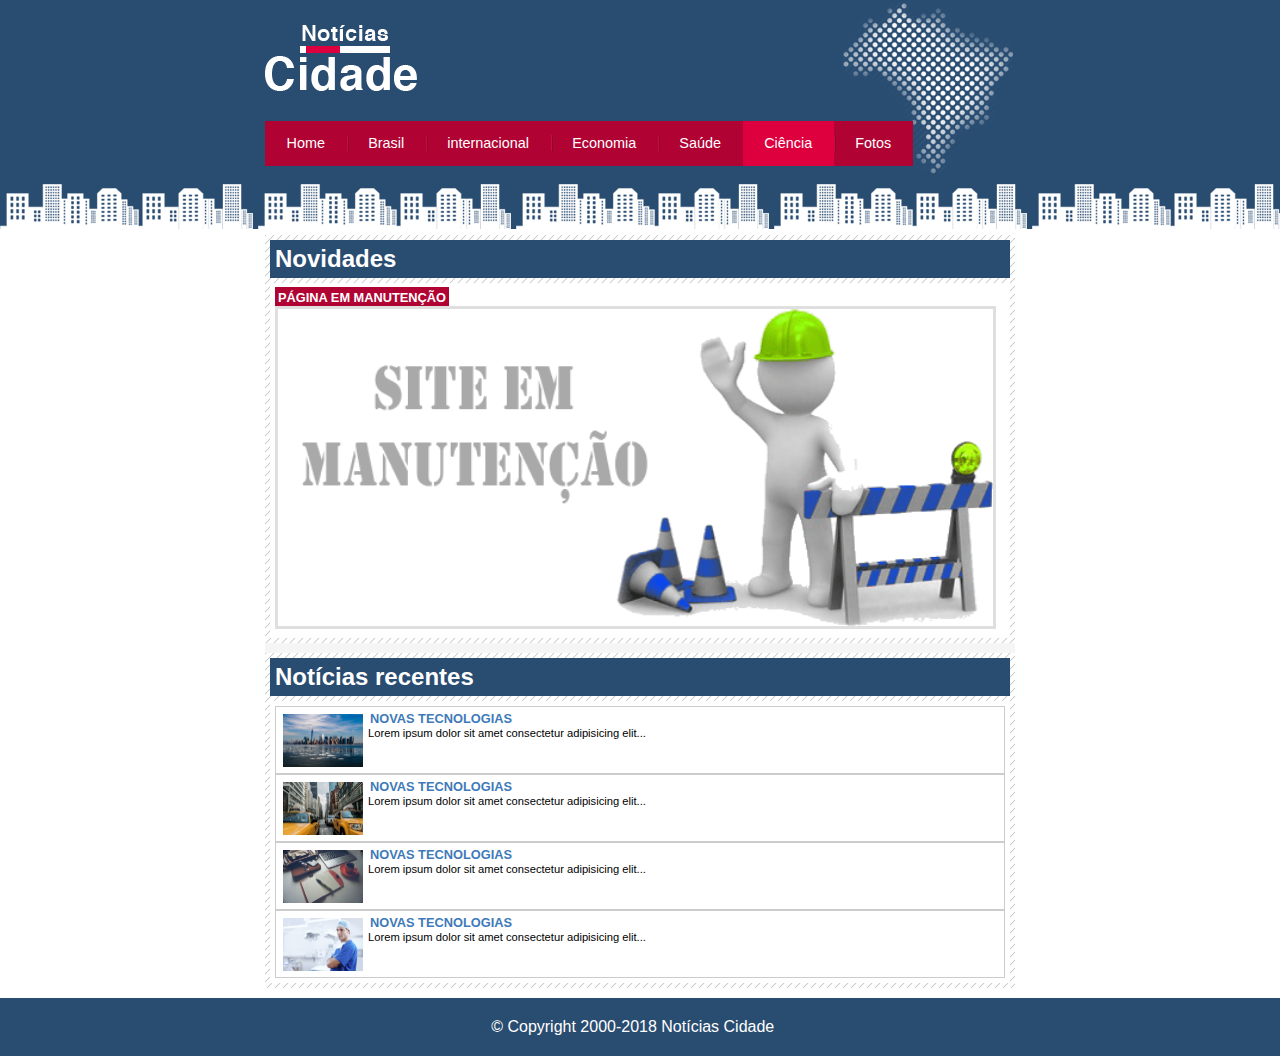
<file: DesenvolvimentoWebCompleto/ProjetoNoticia/ciencia.html>
<!DOCTYPE html>
<html lang="pt-br">
  <head>
    <meta charset="UTF-8" />
    <meta name="viewport" content="width=device-width, initial-scale=1.0" />
    <title>Notícias cidade - Seu site de notícias</title>
    <link rel="stylesheet" type="text/css" href="css/estilo.css" />
  </head>

  <body id="uma-coluna" class="ciencia">
    <!-- INICIO Container-->
    <div id="container">
      <!-- INICO /topo-->
      <div id="topo">
        <h1 class="logo">Notícias Cidade</h1>
        <ul id="navegacao">
          <li class="primeiro"><a id="home" href="index.html">Home</a></li>
          <li><a id="brasil" href="brasil.html">Brasil</a></li>
          <li>
            <a id="internacional" href="internacional.html">internacional</a>
          </li>
          <li><a id="economia" href="economia.html">Economia</a></li>
          <li><a id="saude" href="saude.html">Saúde</a></li>
          <li><a id="ciencia" href="ciencia.html">Ciência</a></li>
          <li><a id="fotos" href="fotos.html">Fotos</a></li>
        </ul>
      </div>
      <!-- FIM /topo-->

      <!-- INICIO /conteudo-->
      <div id="conteudo">
        <div id="manutencao">
          <div class="caixa destaque">
            <h2>Novidades</h2>
            <div class="caixa-conteudo">
              <h3>Página em Manutenção</h3>
              <img
                class="imagem-principal"
                src="imagens/manutencao.png"
                alt="manutenção"
                width="100%"
              />
            </div>
          </div>

          <div class="caixa">
            <h2>Notícias recentes</h2>
            <div class="caixa-conteudo">
              <ul id="lista-noticias">
                <li>
                  <a href="">
                    <img src="imagens/cidade.jpg " alt="cidade" width="80" />
                    <h3>Novas tecnologias</h3>
                    <p>
                      Lorem ipsum dolor sit amet consectetur adipisicing elit...
                    </p>
                  </a>
                </li>
                <li>
                  <a href="">
                    <img src="imagens/taxi.jpg" alt="texi" width="80" />
                    <h3>Novas tecnologias</h3>
                    <p>
                      Lorem ipsum dolor sit amet consectetur adipisicing elit...
                    </p>
                  </a>
                </li>
                <li>
                  <a href="">
                    <img
                      src="imagens/tecnologia.jpg"
                      alt="tecnologia"
                      width="80"
                    />
                    <h3>Novas tecnologias</h3>
                    <p>
                      Lorem ipsum dolor sit amet consectetur adipisicing elit...
                    </p>
                  </a>
                </li>
                <li>
                  <a href="">
                    <img src="imagens/doutor.jpg" alt="doutor" width="80" />
                    <h3>Novas tecnologias</h3>
                    <p>
                      Lorem ipsum dolor sit amet consectetur adipisicing elit...
                    </p>
                  </a>
                </li>
              </ul>
            </div>
          </div>
        </div>
      </div>
      <!-- FIM /conteudo-->
    </div>
    <!-- FIM /Container-->

    <div id="container-rodape" style="clear: both">
      <div id="rodape">&copy; Copyright 2000-2018 Notícias Cidade</div>
    </div>
  </body>
</html>
</file>
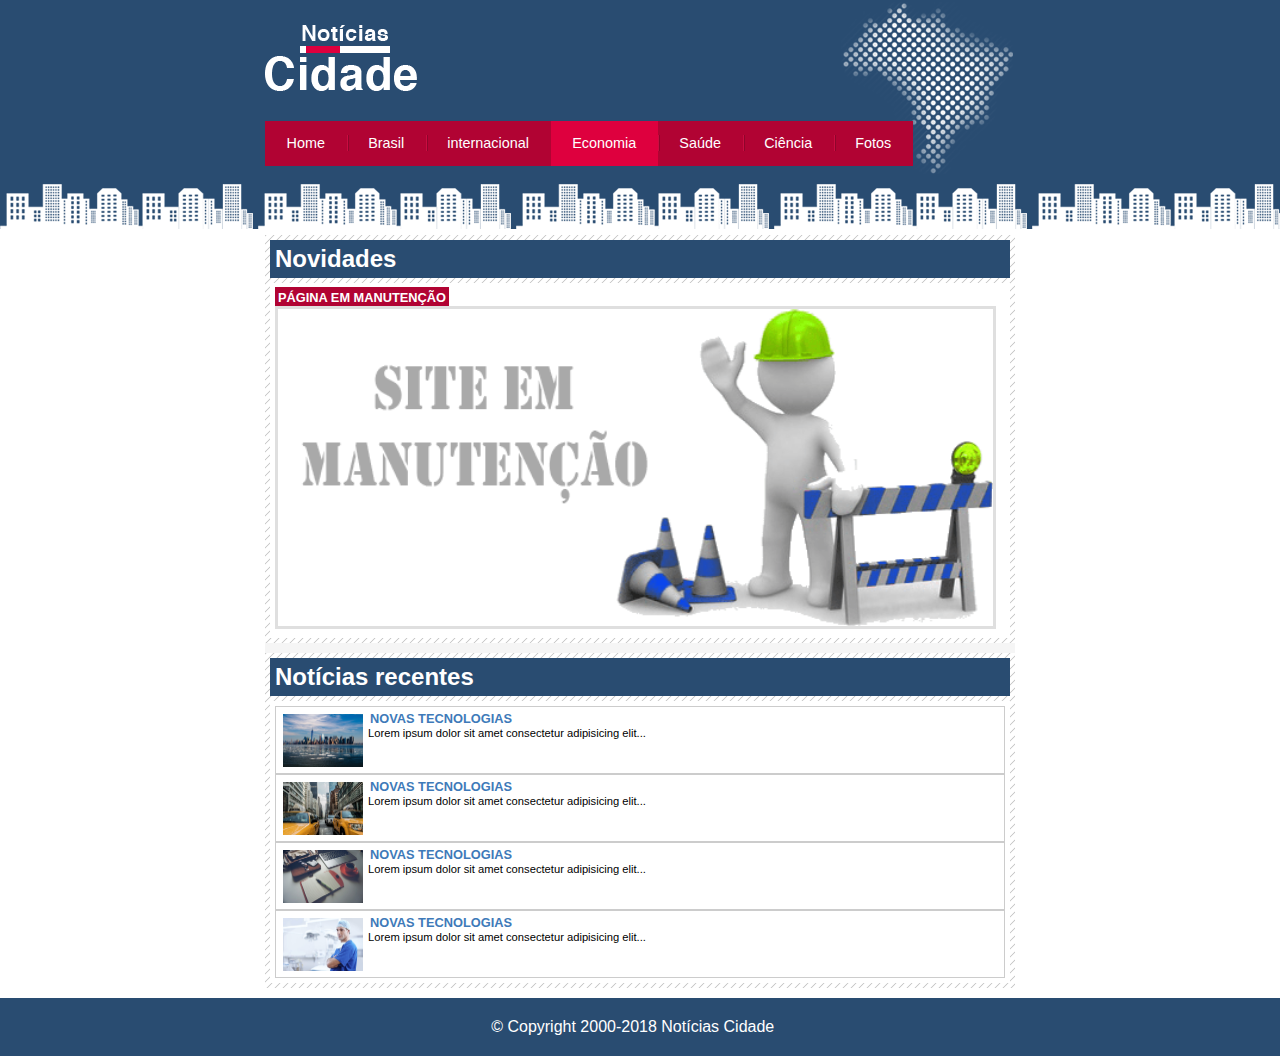
<file: DesenvolvimentoWebCompleto/ProjetoNoticia/economia.html>
<!DOCTYPE html>
<html lang="pt-br">
  <head>
    <meta charset="UTF-8" />
    <meta name="viewport" content="width=device-width, initial-scale=1.0" />
    <title>Notícias cidade - Seu site de notícias</title>
    <link rel="stylesheet" type="text/css" href="css/estilo.css" />
  </head>

  <body id="uma-coluna" class="economia">
    <!-- INICIO Container-->
    <div id="container">
      <!-- INICO /topo-->
      <div id="topo">
        <h1 class="logo">Notícias Cidade</h1>
        <ul id="navegacao">
          <li class="primeiro"><a id="home" href="index.html">Home</a></li>
          <li><a id="brasil" href="brasil.html">Brasil</a></li>
          <li>
            <a id="internacional" href="internacional.html">internacional</a>
          </li>
          <li><a id="economia" href="economia.html">Economia</a></li>
          <li><a id="saude" href="saude.html">Saúde</a></li>
          <li><a id="ciencia" href="ciencia.html">Ciência</a></li>
          <li><a id="fotos" href="fotos.html">Fotos</a></li>
        </ul>
      </div>
      <!-- FIM /topo-->

      <!-- INICIO /conteudo-->
      <div id="conteudo">
        <div id="manutencao">
          <div class="caixa destaque">
            <h2>Novidades</h2>
            <div class="caixa-conteudo">
              <h3>Página em Manutenção</h3>
              <img
                class="imagem-principal"
                src="imagens/manutencao.png"
                alt="manutenção"
                width="100%"
              />
            </div>
          </div>

          <div class="caixa">
            <h2>Notícias recentes</h2>
            <div class="caixa-conteudo">
              <ul id="lista-noticias">
                <li>
                  <a href="">
                    <img src="imagens/cidade.jpg " alt="cidade" width="80" />
                    <h3>Novas tecnologias</h3>
                    <p>
                      Lorem ipsum dolor sit amet consectetur adipisicing elit...
                    </p>
                  </a>
                </li>
                <li>
                  <a href="">
                    <img src="imagens/taxi.jpg" alt="texi" width="80" />
                    <h3>Novas tecnologias</h3>
                    <p>
                      Lorem ipsum dolor sit amet consectetur adipisicing elit...
                    </p>
                  </a>
                </li>
                <li>
                  <a href="">
                    <img
                      src="imagens/tecnologia.jpg"
                      alt="tecnologia"
                      width="80"
                    />
                    <h3>Novas tecnologias</h3>
                    <p>
                      Lorem ipsum dolor sit amet consectetur adipisicing elit...
                    </p>
                  </a>
                </li>
                <li>
                  <a href="">
                    <img src="imagens/doutor.jpg" alt="doutor" width="80" />
                    <h3>Novas tecnologias</h3>
                    <p>
                      Lorem ipsum dolor sit amet consectetur adipisicing elit...
                    </p>
                  </a>
                </li>
              </ul>
            </div>
          </div>
        </div>
      </div>
      <!-- FIM /conteudo-->
    </div>
    <!-- FIM /Container-->

    <div id="container-rodape" style="clear: both">
      <div id="rodape">&copy; Copyright 2000-2018 Notícias Cidade</div>
    </div>
  </body>
</html>
</file>
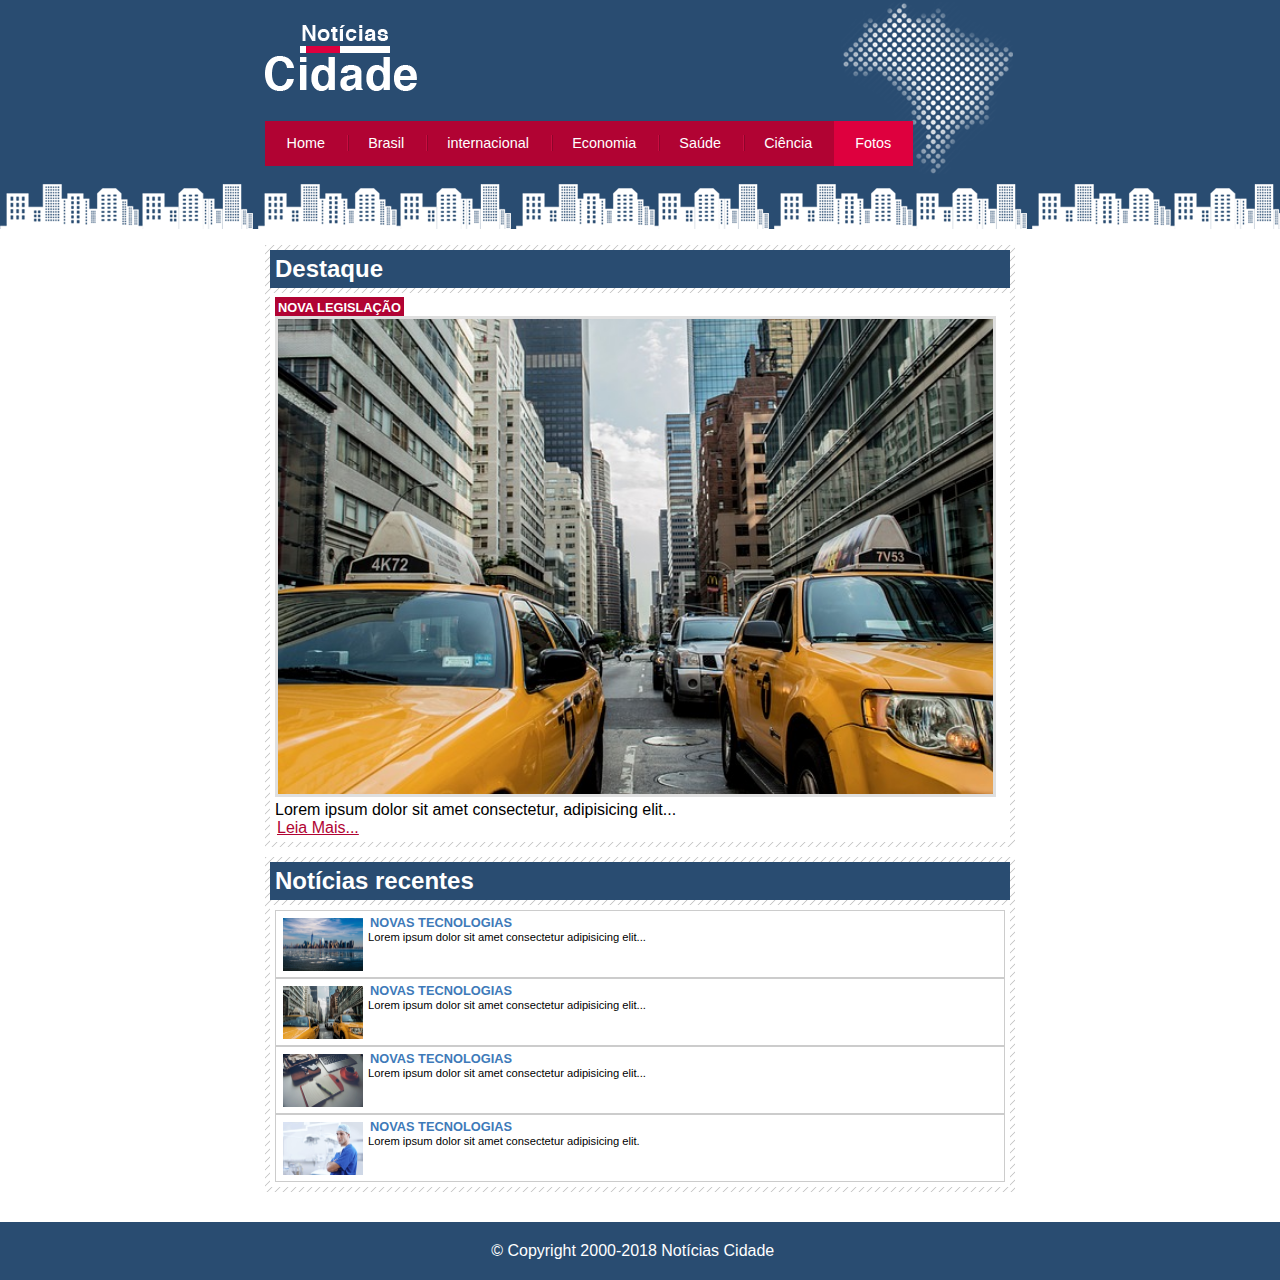
<file: DesenvolvimentoWebCompleto/ProjetoNoticia/fotos.html>
<!DOCTYPE html>
<html lang="pt-br">
  <head>
    <meta charset="UTF-8" />
    <meta name="viewport" content="width=device-width, initial-scale=1.0" />
    <title>Notícias cidade - Seu site de notícias</title>
    <link rel="stylesheet" type="text/css" href="css/estilo.css" />
  </head>

  <body id="uma-coluna" class="fotos">
    <!-- INICIO Container-->
    <div id="container">
      <!-- INICO /topo-->
      <div id="topo">
        <h1 class="logo">Notícias Cidade</h1>
        <ul id="navegacao">
          <li class="primeiro"><a id="home" href="index.html">Home</a></li>
          <li><a id="brasil" href="brasil.html">Brasil</a></li>
          <li>
            <a id="internacional" href="internacional.html">internacional</a>
          </li>
          <li><a id="economia" href="economia.html">Economia</a></li>
          <li><a id="saude" href="saude.html">Saúde</a></li>
          <li><a id="ciencia" href="ciencia.html">Ciência</a></li>
          <li><a id="fotos" href="fotos.html">Fotos</a></li>
        </ul>
      </div>
      <!-- FIM /topo-->

      <!-- INICIO /conteudo-->
      <div id="conteudo">
        <div id="primario">
          <div class="caixa destaque">
            <h2>Destaque</h2>
            <div class="caixa-conteudo">
              <h3>Nova legislação</h3>
              <img
                class="imagem-principal"
                src="imagens/taxi.jpg"
                alt="Taxi"
                width="100%"
              />
              <p>Lorem ipsum dolor sit amet consectetur, adipisicing elit...</p>
              <a href="nova-legislacao.html">Leia Mais...</a>
            </div>
          </div>

          <div class="caixa">
            <h2>Notícias recentes</h2>
            <div class="caixa-conteudo">
              <ul id="lista-noticias">
                <li>
                  <a href="">
                    <img src="imagens/cidade.jpg " alt="cidade" width="80" />
                    <h3>Novas tecnologias</h3>
                    <p>
                      Lorem ipsum dolor sit amet consectetur adipisicing elit...
                    </p>
                  </a>
                </li>
                <li>
                  <a href="">
                    <img src="imagens/taxi.jpg" alt="texi" width="80" />
                    <h3>Novas tecnologias</h3>
                    <p>
                      Lorem ipsum dolor sit amet consectetur adipisicing elit...
                    </p>
                  </a>
                </li>
                <li>
                  <a href="">
                    <img
                      src="imagens/tecnologia.jpg"
                      alt="tecnologia"
                      width="80"
                    />
                    <h3>Novas tecnologias</h3>
                    <p>
                      Lorem ipsum dolor sit amet consectetur adipisicing elit...
                    </p>
                  </a>
                </li>
                <li>
                  <a href="">
                    <img src="imagens/doutor.jpg" alt="doutor" width="80" />
                    <h3>Novas tecnologias</h3>
                    <p>
                      Lorem ipsum dolor sit amet consectetur adipisicing elit.
                    </p>
                  </a>
                </li>
              </ul>
            </div>
          </div>
        </div>
      </div>
      <!-- FIM /conteudo-->
    </div>
    <!-- FIM /Container-->

    <div id="container-rodape" style="clear: both">
      <div id="rodape">&copy; Copyright 2000-2018 Notícias Cidade</div>
    </div>
  </body>
</html>
</file>
<file: DesenvolvimentoWebCompleto/ProjetoCSS3/estilo.css>
body{
    background: #d2d2c1 url('imagens/fundo.png');
    font-family: Arial, Helvetica, sans-serif;
    font-size: 16px;
}

#principal {
    width: 900px;
}

#menu {
    background: #c5c5b2;
    padding: 18px;
}

#conteudo {
    background: #e8e8d9;
    padding: 10px;
}

a {
    color: #4b566a;
    text-decoration: none;
    font-weight: bold;
    padding: 5px;
}

footer {
    text-align: center;
}

.imgCampanha{
    border: 10px solid #c3c3ae; 
}

h1 {
    color: #828271;
    font-size: 1.2em;
}
</file>
<file: DesenvolvimentoWebCompleto/ProjetoForm/estilo.css>
body {
    font-family: 'Trebuchet MS', 'Lucida Sans Unicode', 'Lucida Grande', 'Lucida Sans', Arial, sans-serif;
    background: #643d87 url(imagens/fundo.jpg) no-repeat top center;
}

#container{
    width: 400px;
    height: 300px;
    background-color: rgba(255, 255, 255, 0.3);
    border-radius: 10px;
    margin: 0 auto;
    margin-top: 120px;
    text-align: center;
}

#container img{
    width: 120px;
    height: 120px;
    margin-top: -60px;
    margin-bottom: 30px;
}

input{
    height: 40px;
    width: 80%;
    font-size: 18px;
    margin-bottom: 10px;
    background-color: #fff;
    padding-left: 40px;
    border: none;
    background-repeat: no-repeat;
    background-position: 10px;
}

input.email{   
    background-image: url(imagens/icone-usuario.png);
}

input.senha{   
    background-image: url(imagens/icone-cadeado.png);
}

input.submit{
    color: #fff;
    background-color: #f79300;
    border: 2px solid #db7d00;
    padding: 5px 20px;
    height: 45px;
    width: 90%;
    background: -webkit-linear-gradient(to bottom, #faa600, #f68a00);
    background: -moz-linear-gradient(to bottom, #faa600, #f68a00);
    background: -o-linear-gradient(to bottom, #faa600, #f68a00);
    background: linear-gradient(to bottom, #faa600, #f68a00);

}
</file>
<file: DesenvolvimentoWebCompleto/ProjetoNoticia/css/estilo.css>
*{
    margin: 0;
    padding: 0;
}

body{
    font-family: 'Trebuchet MS', 'Lucida Sans Unicode', 'Lucida Grande', 'Lucida Sans', Arial, sans-serif;
    background: #fff url(../imagens/fundo.png) repeat-x;
}

#container {
    width: 750px;
    margin: 0 auto;
}

#topo {
    height: 150px;
    background: url(../imagens/detalhe-topo.png) no-repeat right top;
    padding-top: 25px ;
}

.logo {
    width: 152px;
    height: 66px;
    background: url(../imagens/logo.png) no-repeat center;
    text-indent: -3000px;
}

/* Barra de Navegação */

a:link, a:visited {
    color: #b10333;
    padding: 2px;
}

a:hover {
    color: #e50040;
}

ul {
    margin: 0;
    padding: 0;
    list-style: none;
}

#topo ul {
    margin-top: 30px;
    background: #b10333;
    float: left;
}

#topo ul li {
    float: left;
}

#topo ul a {
    font-size: 0.9em;
    display: block;
    padding: 0.5em 1.5em;
    line-height: 2.1em;
    text-decoration: none;
    color: #fff;
    background: url(../imagens/divisor.png) no-repeat left center;
}

#topo ul .primeiro a {
    background: none;
}

#topo ul a:hover {
    color: #69001d;
}

body.home #navegacao a#home,
body.brasil #navegacao a#brasil,
body.internacional #navegacao a#internacional,
body.economia #navegacao a#economia,
body.saude #navegacao a#saude,
body.ciencia #navegacao a#ciencia,
body.fotos #navegacao a#fotos {
    color: #fff;
    background: #de003e;
    cursor: text;
}

#conteudo {
    margin-top: 60px;
    background: #f5f5f5;
}

#lateral {
    width: 180px;
    float: left;
    margin: 0 0 20px -750px;
}

#primario {
    width: 270px;
    float: left;
    margin: 0 0 20px 195px;
}

#duas-colunas #primario {
    width: 555px;
}

#uma-coluna #primario {
    width: 750px;
    margin: 0 0 20px 0;
}

#secundario {
    width: 270px;
    float: left;
    margin: 0 0 20px 15px;
}

/* Caixa */

.caixa {
    margin: 10px 0;
    padding: 5px;
    background: #f3f3f3 url(../imagens/fundo-caixa.png);
}

h2 {
    font-size: 1    em;
    background: #294c71;
    color: #fff;
    padding: 5px;
}

.caixa-conteudo {
    background: #fff;
    padding: 5px;
    margin-top: 5px;
}

/* Caixa Menus Laterais*/

#lateral ul a {
    font-size: 0.9em;
    padding: 3px;
    display: block;
    line-height: 30px;
    color: #000;
    text-decoration: none;
    border-bottom: 1px solid #f3f3f3;
}

#lateral ul a:hover {
    background: #f9f9f9 url(../imagens/marcador.png) no-repeat left center;
    padding-left: 20px;
    color: #a1a1a1;
}

/* Formatando Formulário */

label {
    display: block;
    cursor: pointer;
}

input {
    padding: 5px;
    width: 125px;
    font-size: 0.9em;
    background-color: #fff;
}

input.submit {
    width: 80px;
    color: #fff;
    background-color: #b10333;
    border: 2px solid #870529;
}

/* Formatando Imagens */

img.imagem-principal {
    width: 98%;
    border: 3px solid #dfdfdf;
}

/* Formatando Cabeçalhos */

h3 {
    text-transform: uppercase;
    display: inline;
    font-size: 0.8em;
    padding: 3px;
}

.destaque h3 {
    background: #b10333;
    color: #fff;
}

.entrevista h3 {
    background: #de003e;
}

/* Fortmatando lista de Notícias*/

#lista-noticias li {
    padding: 2px;
    border: 1px solid #ccc;
    height: 62px;
}

#lista-noticias li  a img{
    float: left;
    margin: 5px;
} 

#lista-noticias li a {
    text-decoration: none;
}

#lista-noticias li a h3 {
    font-size: 0.8em ;
    padding: 0;
    color: #3e7ab9;
}

#lista-noticias li a p {
    font-size: 0.7em ;
    color: #000;
}

#lista-noticias li:hover{
    background: #eee;
    cursor: pointer;
}


/* Rodapé */

#container-rodape {
    background: #294c71;
    padding: 20px;
}

#rodape {
    width: 750px;
    margin: 0 38%;
    color: #fff;
}
</file>
<file: DesenvolvimentoWebCompleto/ProjetoTecBlog/css/estilo.css>
*{
    margin: 0;
    padding: 0;
}

body{
    font-size: 1em;
    font-family: 'Trebuchet MS', 'Lucida Sans Unicode', 'Lucida Grande', 'Lucida Sans', Arial, sans-serif;
    background: #e6e6e6;
}

#areaCabecalho{
    background-color: #f7b600;
    padding: 15px;
    text-align: center;
}

#areaLogo, #areaMenu{
    padding: 10px;
}

#areaPrincipal{
    width: 920px;
    margin: 0 auto;
    padding: 15px;
}

#areaPostagens{
    width: 660px;
    float: left;
}

#areaLateral{
    width: 240px;
    float: right;
}

.postagem {
    padding: 20px;
    margin-bottom: 20px;
    background: white;
}

.conteudoLateral{
    background: white;
    padding: 10px;
    margin-bottom: 20px;
}

.postagemLateral{
    font-size: 0.8em;
    padding: 5px;
}

#rodape {
    clear: both;
    text-align: center;
    padding: 15px;
    background: #CCC;
}

/*
**** Formatação em Menu ****
*/

a {
    text-decoration: none;
}

a:link, a:visited{
    color: #f7b600;
}

a:hover{
    text-decoration: underline;
}

#areaCabecalho a:link, #areaCabecalho a:visited{
    color: #FFF;
    padding: 8px 12px;
}

#areaCabecalho a:hover{
    color: #f7b600;
    background: #FFF;
    text-decoration: none;
}
/*
**** Formatação em geral ****
*/

h1{
    color: #4e4e4e;
    font-size: 2.5em;
}
h2 {
    color: #f7b600;
}

h3 {
    color: #565656;
    background: #CCC;
    padding: 5px;
}
.branco{
    color: white ;
}

.dataPostagem {
    font-size: 0.8em;
    border-bottom: 1px solid #f4f4f4;
    padding-bottom: 10px;
    margin-bottom: 10px;
    display: block;
}
</file>
